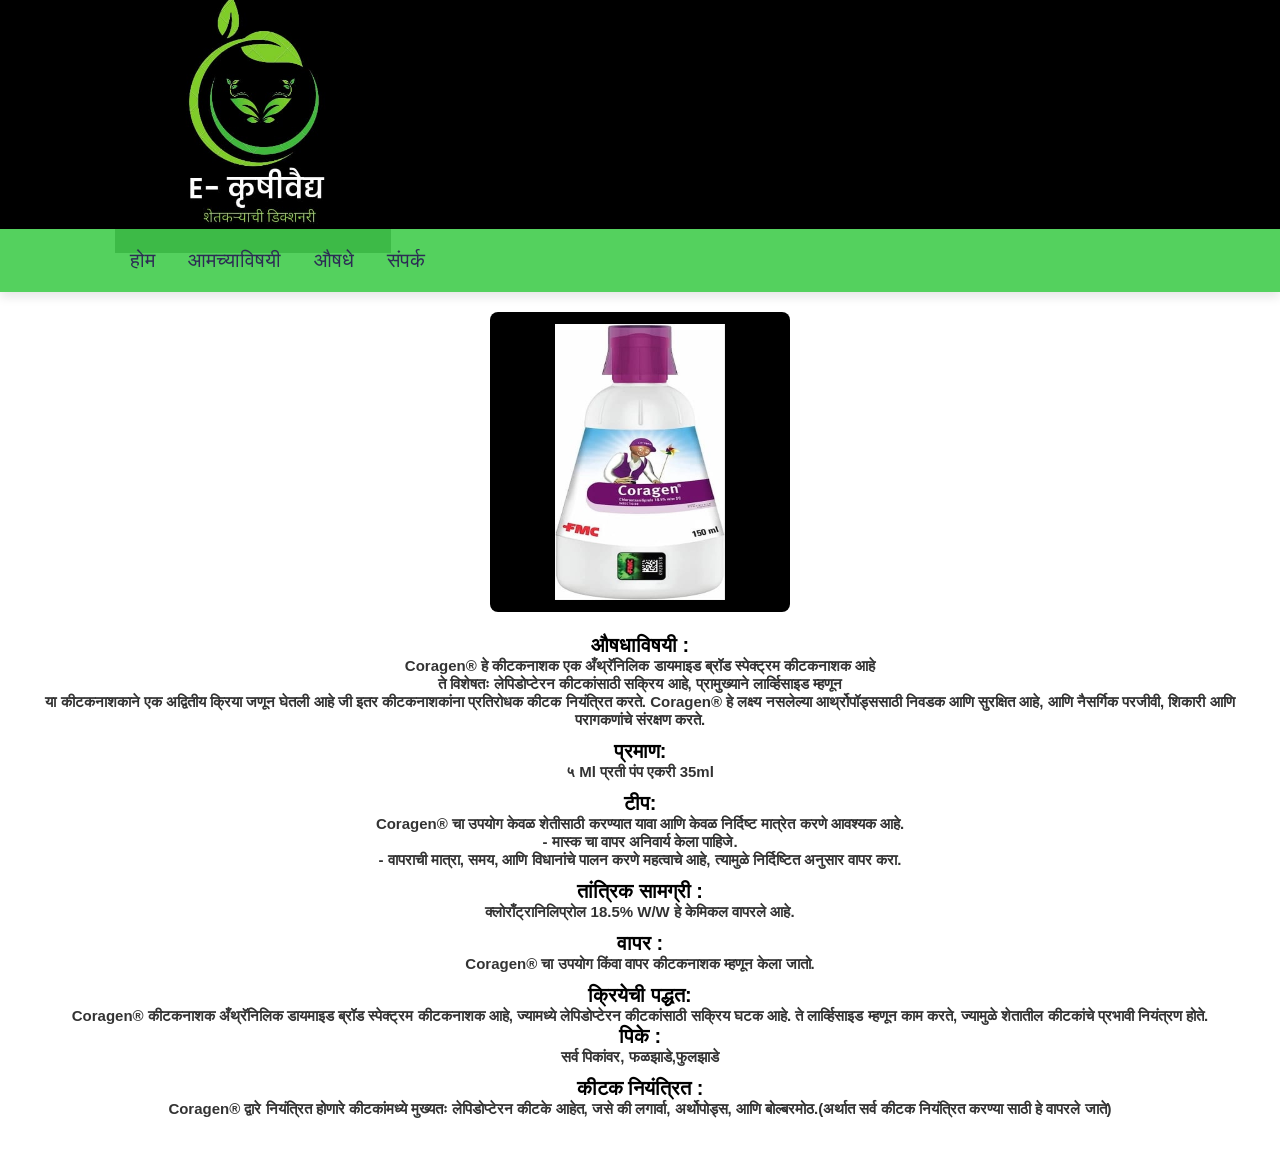
<file: Coragen.html>
<!DOCTYPE html>
<html lang="en">
	    <link rel="stylesheet" href="style.css">


<head>
    <meta charset="UTF-8">
    <meta name="viewport" content="width=device-width, initial-scale=1.0">
    <title>Your Product Page</title>
    <style>
        body {
            font-family: Arial, sans-serif;
            margin: 0;
            padding: 0;
            box-sizing: border-box;
            background-clip: url(images/bgclip.mp4);
        }

       

        .product-image {
            position: relative;
            text-align: center;
            margin-top: 20px;
        }

        .product-image img {
            width: 300px;
            height: 300px;
            border-radius: 8px;
            transition: transform 0.3s;
        }

        .product-image:hover img {
            transform: scale(1.1);
        }

        .product-description {
			border: thick;
			border-radius: 10px;
            text-align: center;
            padding: 20px;
        }
    </style>
</head>

<body>

    <header>

    <div class="header-1">
<img src="images/logo 2.jpg" alt="logo"> 
<!-- <video  autoplay="" controls="" loop="" width="100%" > <source src="images/bg clip.mp4" type="video/play"></video>     -->
    </div>

    <div class="header-2">

        <!-- <div id="menu-bar" class="fas fa-bars"></div> -->

        <nav class="navbar">
            <a href="index.html">होम</a>
            <a href="आमच्याविषयी.html">आमच्याविषयी</a>
            <a href="product.html">औषधे</a>
           
            <a href="contact.html">संपर्क</a>
        </nav>


            

    </div>

</header>

    <div class="product-image">
        <img src="images/coragen.jpg" alt="Product Image" >
    </div>

    <div class="product-description" style="border:#000000">
<h1>औषधाविषयी :</h1>
       <h2><b>Coragen® हे कीटकनाशक एक अँथ्रॅनिलिक डायमाइड ब्रॉड स्पेक्ट्रम कीटकनाशक आहे<br>ते विशेषतः लेपिडोप्टेरन कीटकांसाठी सक्रिय आहे, प्रामुख्याने लार्व्हिसाइड म्हणून<br> या कीटकनाशकाने एक अद्वितीय क्रिया जणून घेतली आहे जी इतर कीटकनाशकांना प्रतिरोधक कीटक नियंत्रित करते. Coragen® हे लक्ष्य नसलेल्या आर्थ्रोपॉड्ससाठी निवडक आणि सुरक्षित आहे, आणि नैसर्गिक परजीवी, शिकारी आणि परागकणांचे संरक्षण करते. </b></h2>
       <br>
<h1>प्रमाण:</h1>
		<h2>५ ml प्रती पंप
            एकरी 35ml</h2>
        <br>
<h1>टीप:</h1>
		<h2>Coragen® चा उपयोग केवळ शेतीसाठी  करण्यात यावा  आणि केवळ निर्दिष्ट मात्रेत करणे आवश्यक आहे. <br>
            - मास्क चा वापर अनिवार्य  केला पाहिजे. <br>
            - वापराची मात्रा, समय, आणि विधानांचे पालन करणे महत्वाचे आहे, त्यामुळे निर्दिष्टित अनुसार वापर करा.</h2>
        <br>
<h1>तांत्रिक सामग्री :</h1>
		<h2> क्लोराँट्रानिलिप्रोल 18.5% w/w हे केमिकल वापरले आहे.</h2>
        <br>
<h1>वापर :</h1>
		<h2>Coragen® चा उपयोग किंवा वापर कीटकनाशक म्हणून केला जातो. </h2>
        <br>

<h1>क्रियेची पद्धत:</h1>
		<h2>Coragen® कीटकनाशक अँथ्रॅनिलिक डायमाइड ब्रॉड स्पेक्ट्रम कीटकनाशक आहे, ज्यामध्ये लेपिडोप्टेरन कीटकांसाठी सक्रिय घटक आहे. ते लार्व्हिसाइड म्हणून काम करते, ज्यामुळे शेतातील कीटकांचे प्रभावी नियंत्रण होते.</h2>

        <h1>पिके :</h1>
		<h2>सर्व पिकांवर, फळझाडे,फुलझाडे </h2>
        <br>
        <h1>कीटक नियंत्रित :</h1>
		<h2>Coragen® द्वारे नियंत्रित होणारे कीटकांमध्ये मुख्यतः लेपिडोप्टेरन कीटके  आहेत, जसे की लगार्वा, अर्थोपोड्स, आणि बोल्बरमोठ.(अर्थात सर्व कीटक नियंत्रित करण्या साठी हे वापरले जाते) </h2>
        <br>        

	</div>

</body>

</html>
</file>
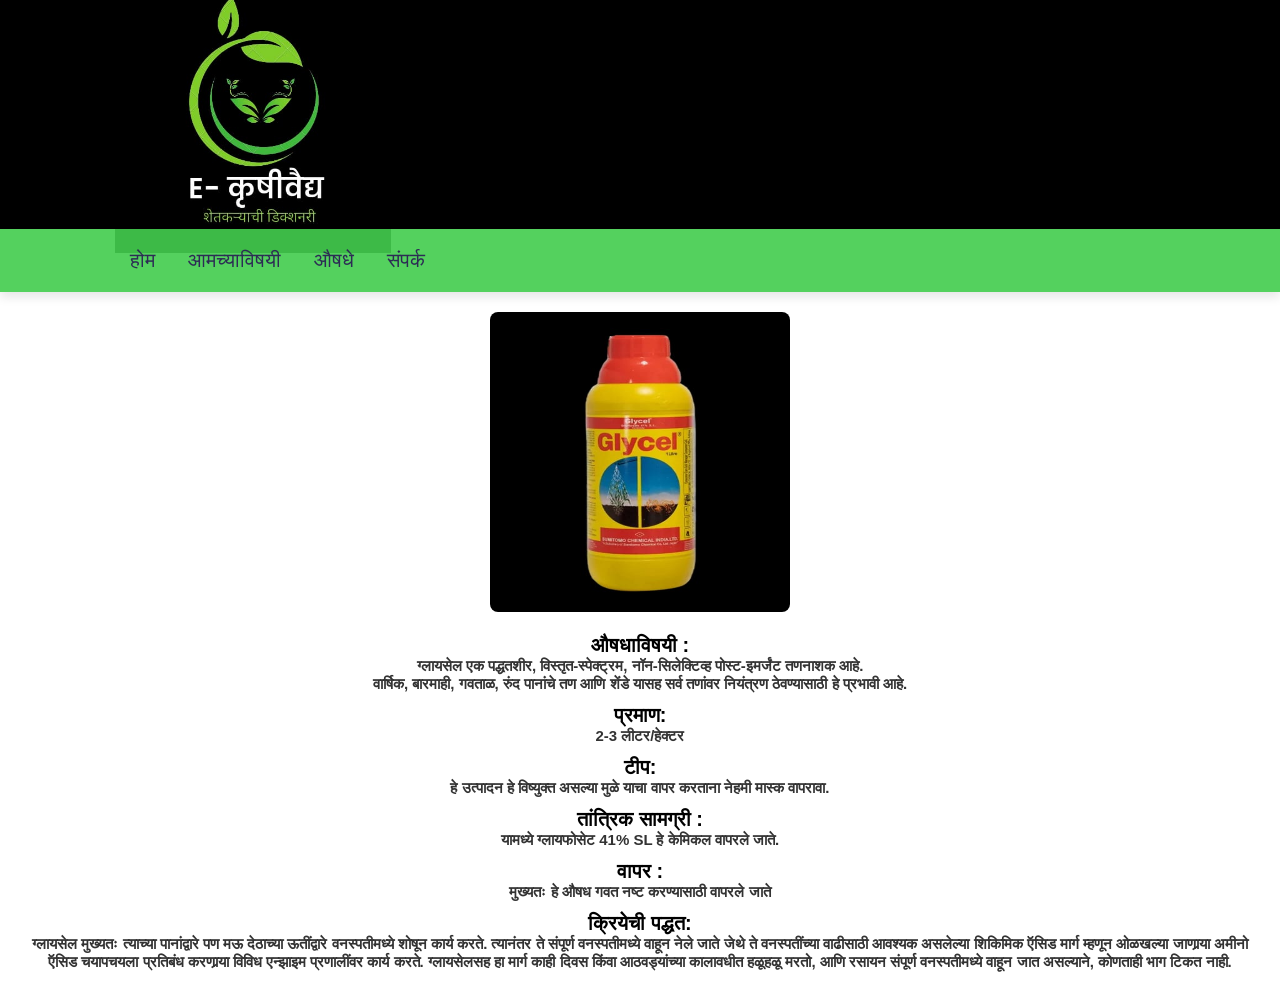
<file: glycell.html>
<!DOCTYPE html>
<html lang="en">
	    <link rel="stylesheet" href="style.css">


<head>
    <meta charset="UTF-8">
    <meta name="viewport" content="width=device-width, initial-scale=1.0">
    <title>Your Product Page</title>
    <style>
        body {
            font-family: Arial, sans-serif;
            margin: 0;
            padding: 0;
            box-sizing: border-box;
            background-clip: url(images/bgclip.mp4);
        }

       

        .product-image {
            position: relative;
            text-align: center;
            margin-top: 20px;
        }

        .product-image img {
            width: 300px;
            height: 300px;
            border-radius: 8px;
            transition: transform 0.3s;
        }

        .product-image:hover img {
            transform: scale(1.1);
        }

        .product-description {
			border: thick;
			border-radius: 10px;
            text-align: center;
            padding: 20px;
        }
    </style>
</head>

<body>

    <header>

    <div class="header-1">
<img src="images/logo 2.jpg" alt="logo"> 
<!-- <video  autoplay="" controls="" loop="" width="100%" > <source src="images/bg clip.mp4" type="video/play"></video>     -->
    </div>

    <div class="header-2">

        <!-- <div id="menu-bar" class="fas fa-bars"></div> -->

        <nav class="navbar">
            <a href="index.html">होम</a>
            <a href="आमच्याविषयी.html">आमच्याविषयी</a>
            <a href="product.html">औषधे</a>
           
            <a href="contact.html">संपर्क</a>
        </nav>


            

    </div>

</header>

    <div class="product-image">
        <img src="images/glycil.jpg" alt="Product Image" >
    </div>

    <div class="product-description" style="border:#000000">
<h1>औषधाविषयी :</h1>
       <h2><b>ग्लायसेल एक पद्धतशीर, विस्तृत-स्पेक्ट्रम, नॉन-सिलेक्टिव्ह पोस्ट-इमर्जंट तणनाशक आहे.<br> वार्षिक, बारमाही, गवताळ, रुंद पानांचे तण आणि शेंडे यासह सर्व तणांवर नियंत्रण ठेवण्यासाठी हे प्रभावी आहे.</b></h2>
       <br>
<h1>प्रमाण:</h1>
		<h2>2-3 लीटर/हेक्टर</h2>
        <br>
<h1>टीप:</h1>
		<h2>हे उत्पादन हे विष्युक्त असल्या मुळे याचा वापर करताना नेहमी मास्क वापरावा.</h2>
        <br>
<h1>तांत्रिक सामग्री :</h1>
		<h2>यामध्ये ग्लायफोसेट 41% SL हे केमिकल वापरले जाते.</h2>
        <br>
<h1>वापर :</h1>
		<h2>मुख्यतः हे औषध गवत नष्ट करण्यासाठी वापरले जाते </h2>
        <br>
<h1>क्रियेची पद्धत:</h1>
		<h2>ग्लायसेल मुख्यतः त्याच्या पानांद्वारे पण मऊ देठाच्या ऊतींद्वारे वनस्पतीमध्ये शोषून कार्य करते. त्यानंतर ते संपूर्ण वनस्पतीमध्ये वाहून नेले जाते जेथे ते वनस्पतींच्या वाढीसाठी आवश्यक असलेल्या शिकिमिक ऍसिड मार्ग म्हणून ओळखल्या जाणार्‍या अमीनो ऍसिड चयापचयला प्रतिबंध करणार्‍या विविध एन्झाइम प्रणालींवर कार्य करते.
ग्लायसेलसह हा मार्ग काही दिवस किंवा आठवड्यांच्या कालावधीत हळूहळू मरतो, आणि रसायन संपूर्ण वनस्पतीमध्ये वाहून जात असल्याने, कोणताही भाग टिकत नाही.</h2>


	</div>

</body>

</html>
</file>
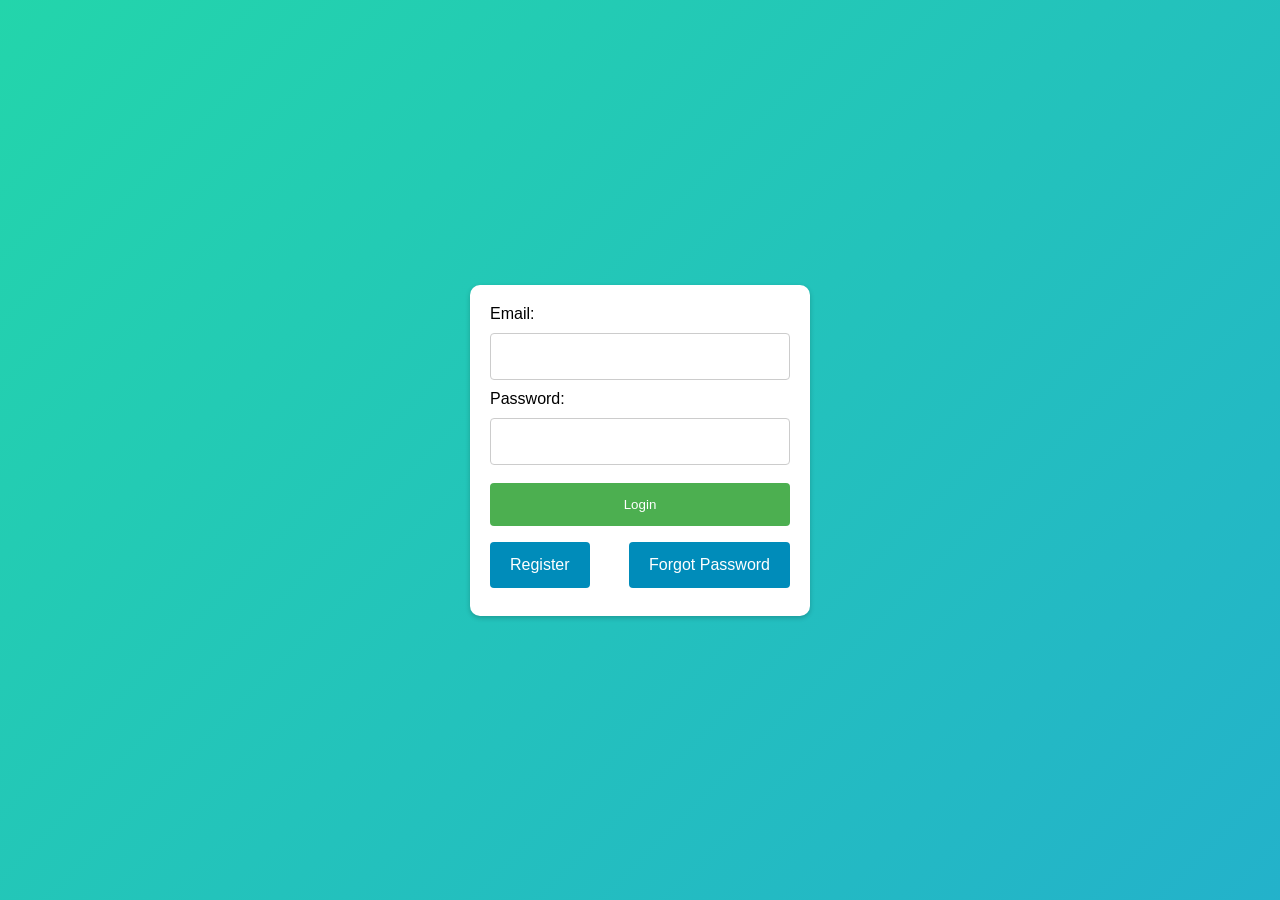
<file: login.html>
<!DOCTYPE html>
<html>
<head>
    <title>Login Form</title>
    <style>
        body {
            font-family: Arial, sans-serif;
            margin: 0;
            padding: 0;
            height: 100vh;
            background: linear-gradient(-45deg, #ee7752, #e73c7e, #23a6d5, #23d5ab);
            background-size: 400% 400%;
            animation: gradientBG 5s ease infinite;
            display: flex;
            justify-content: center;
            align-items: center;
        }

        @keyframes gradientBG {
            0% {
                background-position: 0% 50%;
            }
            50% {
                background-position: 100% 50%;
            }
            100% {
                background-position: 0% 50%;
            }
        }

        .card {
            background-color: #fff;
            padding: 20px;
            border-radius: 10px;
            box-shadow: 0 2px 5px rgba(0, 0, 0, 0.2);
            width: 300px;
        }

        form {
            display: flex;
            flex-direction: column;
        }

        input[type=email], input[type=password] {
            margin: 10px 0;
            padding: 15px;
            border: 1px solid #ccc;
            border-radius: 4px;
        }

        input[type=submit], .btn {
            background-color: #4CAF50;
            color: white;
            padding: 14px 20px;
            margin: 8px 0;
            border: none;
            border-radius: 4px;
            cursor: pointer;
        }

        input[type=submit]:hover, .btn:hover {
            background-color: #45a049;
        }

        .btn {
            background-color: #008CBA; /* Blue */
            text-align: center;
            text-decoration: none;
            display: inline-block;
            font-size: 16px;
        }

        .btn:not(:last-child) {
            margin-right: 10px;
        }

        .form-footer {
            display: flex;
            justify-content: space-between;
        }
    </style>
</head>
<body>
    <div class="card">
        <form action="login.php" method="post">
            <label for="email">Email:</label>
            <input type="email" name="email" required>
            <label for="password">Password:</label>
            <input type="password" name="password" required>
            <input type="submit" name="login" value="Login">
            <div class="form-footer">
                <a href="register.html" class="btn">Register</a>
                <a href="#" class="btn">Forgot Password</a>
            </div>
        </form>
    </div>
</body>
</html>
</file>
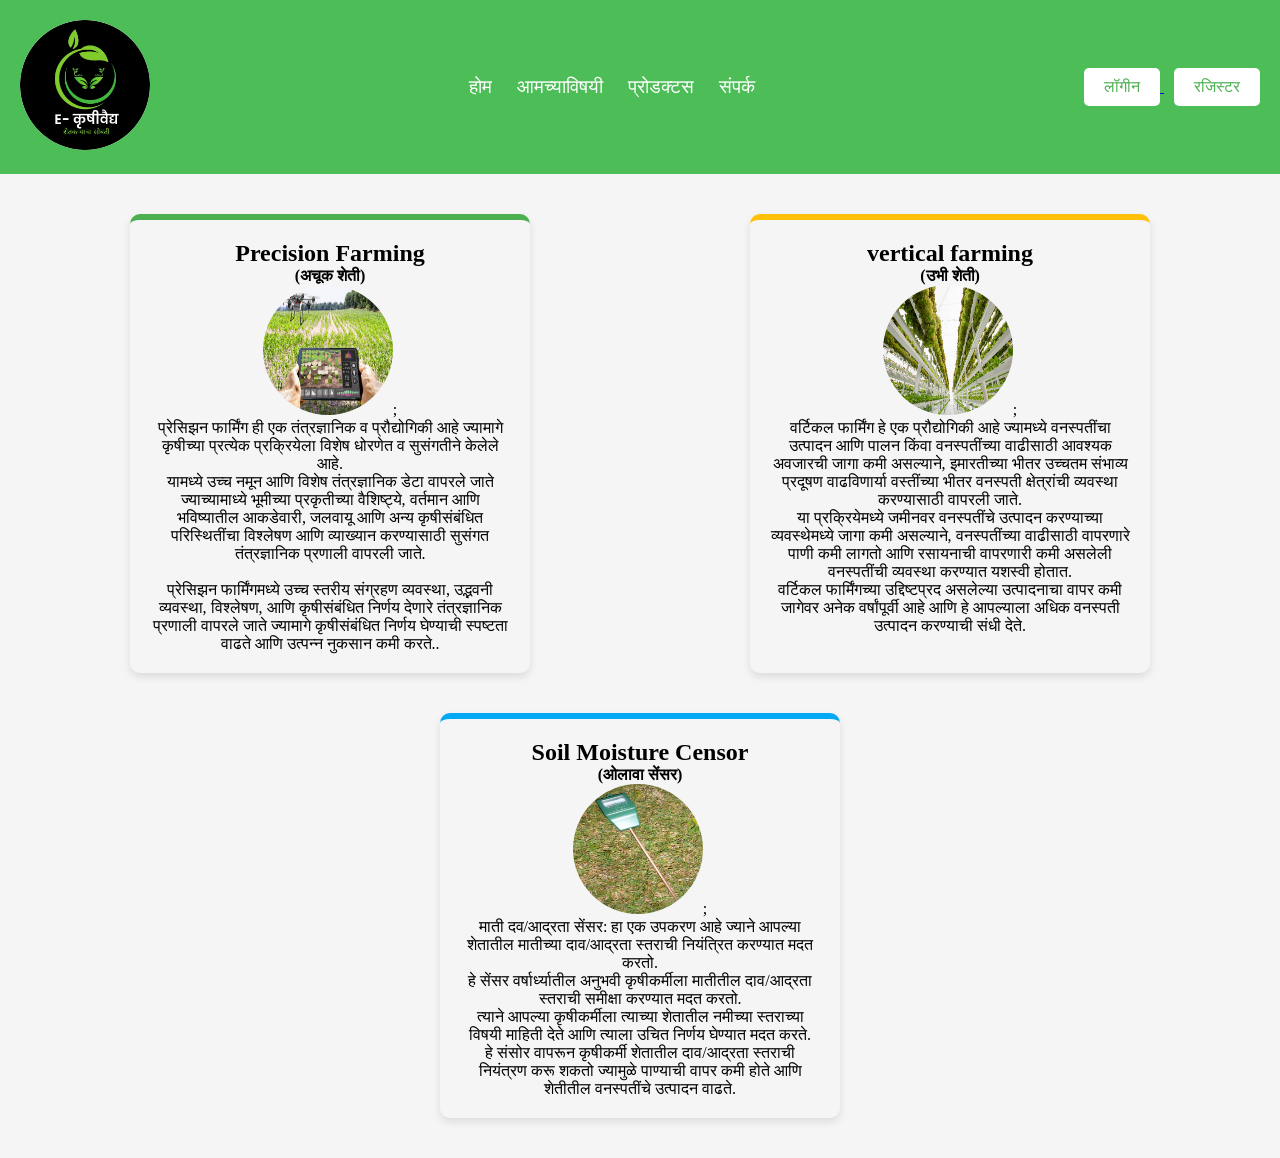
<file: newtech.html>
<!DOCTYPE html>
<html lang="mr">
<head>
    <meta charset="UTF-8">
    <meta name="viewport" content="width=device-width, initial-scale=1">
    <title>आपल्या वेबसाइटचे मुख्यपृष्ठ</title>
    <link rel="stylesheet" href="newtech.css">
</head>
<body>
    <header>
        <div class="logo">
            <img src="images/watermark.jpeg" alt="आपली लोगो">
        </div>
        <nav class="nav">
            <ul>
                <li><a href="index.html">होम</a></li>
                <li><a href="आमच्याविषयी.html">आमच्याविषयी</a></li>
                <li><a href="product.html">प्रोडक्टस</a></li>
                <li><a href="contact.html">संपर्क</a></li>
            </ul>
        </nav>
        <div class="user-actions">
            <a href="login.html">            <button>लॉगीन</button>
            </a>
            <a href="registration.html">            <button>रजिस्टर</button>
            </a>
        </div>
    </header>

    <section class="card-layout">
        <div class="card agriculture">
            <h2>Precision Farming</h2>
            <p><b>(अचूक शेती)</b></p>
            <img src="images/tab.jpg">;
            <p>प्रेसिझन फार्मिंग ही एक तंत्रज्ञानिक व प्रौद्योगिकी आहे ज्यामागे कृषीच्या प्रत्येक प्रक्रियेला विशेष धोरणेत व सुसंगतीने केलेले आहे. <br> 
                यामध्ये उच्च नमून आणि विशेष तंत्रज्ञानिक डेटा वापरले जाते ज्याच्यामाध्ये भूमीच्या प्रकृतीच्या वैशिष्ट्ये, वर्तमान आणि भविष्यातील आकडेवारी, जलवायू आणि अन्य कृषीसंबंधित परिस्थितींचा विश्लेषण आणि व्याख्यान करण्यासाठी सुसंगत तंत्रज्ञानिक प्रणाली वापरली जाते.
                <br><br>
                 प्रेसिझन फार्मिंगमध्ये उच्च स्तरीय संग्रहण व्यवस्था, उद्भवनी व्यवस्था, विश्लेषण, आणि कृषीसंबंधित निर्णय देणारे तंत्रज्ञानिक प्रणाली वापरले जाते ज्यामागे कृषीसंबंधित निर्णय घेण्याची स्पष्टता वाढते आणि उत्पन्न नुकसान कमी करते..</p>

        </div>
        <div class="card conservation">
            <h2>vertical farming</h2>
            <p><b>(उभी शेती)</b></p>
            <img src="images/verical farming.jpg">;

            <p>वर्टिकल फार्मिंग हे एक प्रौद्योगिकी आहे ज्यामध्ये वनस्पतींचा उत्पादन आणि पालन किंवा वनस्पतींच्या वाढीसाठी आवश्यक अवजारची जागा कमी असल्याने, इमारतीच्या भीतर उच्चतम संभाव्य प्रदूषण वाढविणार्या वस्तींच्या भीतर वनस्पती क्षेत्रांची व्यवस्था करण्यासाठी वापरली जाते.
                 <br>
                 या प्रक्रियेमध्ये जमीनवर वनस्पतींचे उत्पादन करण्याच्या व्यवस्थेमध्ये जागा कमी असल्याने, वनस्पतींच्या वाढीसाठी वापरणारे पाणी कमी लागतो आणि रसायनाची वापरणारी कमी असलेली वनस्पतींची व्यवस्था करण्यात यशस्वी होतात.
                 <br>
                 वर्टिकल फार्मिंगच्या उद्दिष्टप्रद असलेल्या उत्पादनाचा वापर कमी जागेवर अनेक वर्षांपूर्वी आहे आणि हे आपल्याला अधिक वनस्पती उत्पादन करण्याची संधी देते.</p>
        </div>
        <div class="card climate">
            <h2>Soil Moisture Censor</h2>
            <p><b>(ओलावा सेंसर)</b> </p>
            <img src="images/Soil_moisture_sensor.jpg">;

            <p>
                माती दव/आद्रता सेंसर: हा एक उपकरण आहे ज्याने आपल्या शेतातील मातीच्या दाव/आद्रता स्तराची नियंत्रित करण्यात मदत करतो. <br>
                 हे सेंसर वर्षार्ध्यातील अनुभवी कृषीकर्मीला मातीतील दाव/आद्रता स्तराची समीक्षा करण्यात मदत करतो. <br>
                 त्याने आपल्या कृषीकर्मीला त्याच्या शेतातील नमीच्या स्तराच्या विषयी माहिती देते आणि त्याला उचित निर्णय घेण्यात मदत करते. <br>
                  हे संसोर वापरून कृषीकर्मी शेतातील दाव/आद्रता स्तराची नियंत्रण करू शकतो ज्यामुळे पाण्याची वापर कमी होते आणि शेतीतील वनस्पतींचे उत्पादन वाढते.

            </p>
        </div>
    </section>
</body>
</html>
</file>
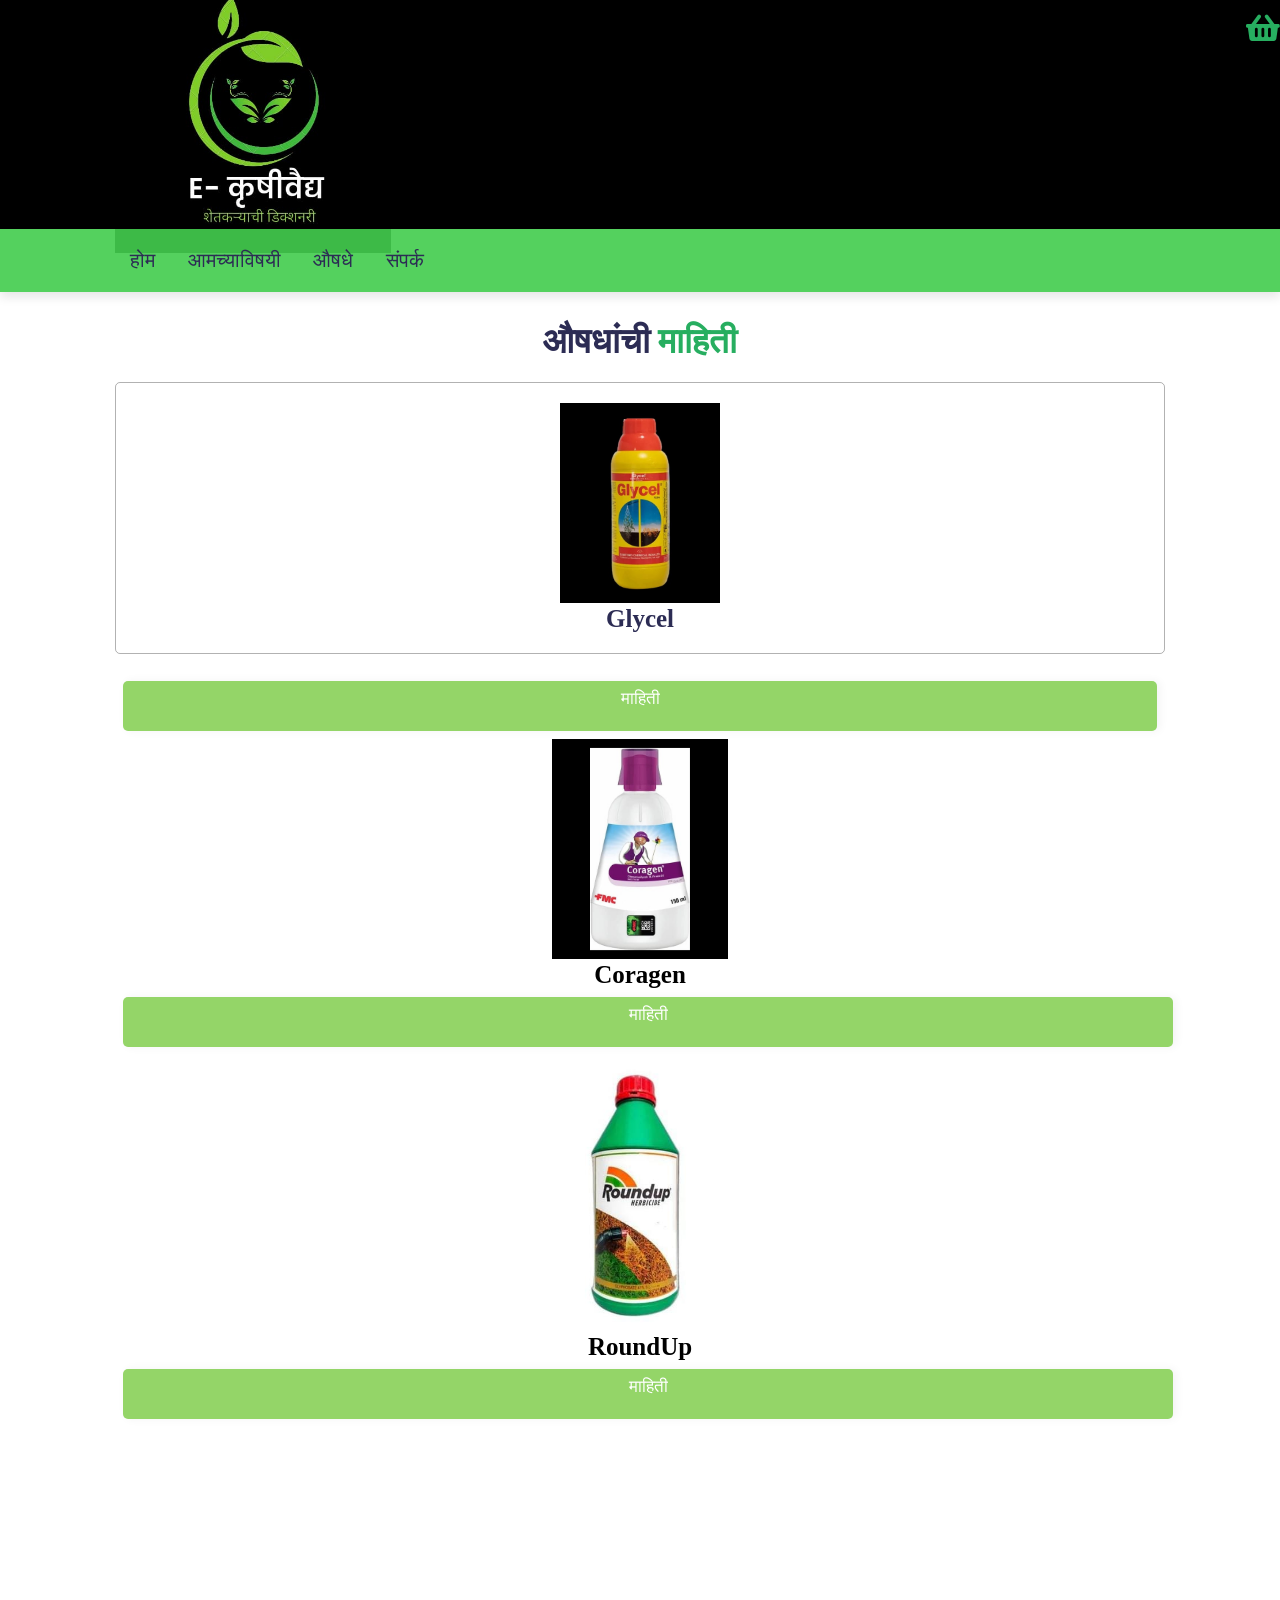
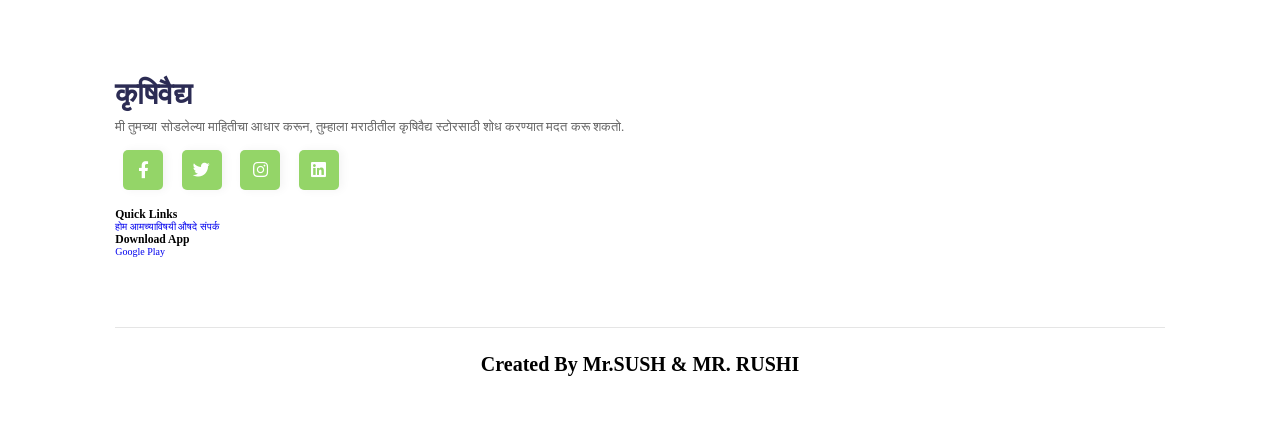
<file: product.html>
<!DOCTYPE html>
<html lang="en">
<head>
    <meta charset="UTF-8">
    <meta name="viewport" content="width=device-width, initial-scale=1.0">
    <title>कृषीवैद्य</title>
    
    <link href='https://unpkg.com/boxicons@2.1.4/css/boxicons.min.css' rel='stylesheet'>
    <!-- font awesome cdn link  -->
    <link rel="stylesheet" href="https://cdnjs.cloudflare.com/ajax/libs/font-awesome/5.15.3/css/all.min.css">

    <!-- custom css file link  -->
    <link rel="stylesheet" href="style.css">
    

</head>
<body >

<!-- header section starts  -->

<header>

    <div class="header-1">
<img src="images/logo 2.jpg" alt="logo"> 
<!-- <video  autoplay="" controls="" loop="" width="100%" > <source src="images/bg clip.mp4" type="video/play"></video>     -->
    </div>

    <div class="header-2">

        <!-- <div id="menu-bar" class="fas fa-bars"></div> -->

        <nav class="navbar">
            <a href="index.html">होम</a>
            <a href="आमच्याविषयी.html">आमच्याविषयी</a>
            <a href="product.html">औषधे</a>
           
            <a href="contact.html">संपर्क</a>
        </nav>


            

    </div>

</header>

<!-- header section ends -->

<!-- home section starts  -->

<!-- <section class="home" id="home">
    <div class="container">
        <div class="from-box">
            <form action="" name="Formfill" onsubmit="return validation()">
                <h2>Register</h2>
                <p id="result">Head</p>
                <div class="input-box">
                    <i class='bx bxs-user-circle bx-tada'></i>
                    <input type="text" name="Username" placeholder="Username">
                </div>
                <div class="input-box">
                    
                    <input type="text" name="Email" placeholder="Email">
                    <i class='bx bx-envelope bx-flip-vertical bx-tada' ></i>
                </div>
                <div class="input-box">
                    <i class='bx bxs-lock-alt bx-tada' ></i>
                    <input type="text" name="Password" placeholder="Password">
                </div>
                <div class="input-box">
                    <i class='bx bxs-lock-alt bx-tada' ></i>
                    <input type="text" name="cPassword" placeholder="Confirm Password">
                </div>
                <div class="button" >
                    <input type="Submit" class="btn" value="Register">
                </div>
                <div class="group">
                    <span><a href="#">Forget Password</a></span>
                    <span><a href="#">Login</a></span>
                </div>
            </form>
        </div>
    </div>
   

</section> -->

<!-- home section ends -->

<!-- banner section starts  -->

<!-- <section class="banner-container">

    <div class="banner">
        <img src="images/banner-2.jpg" alt="">
        <div class="content">
          <h3>special offer</h3>
            <p></p>
            <a href="#" class="btn">check out</a>
        </div>
    </div>

    <div class="banner">
        <img src="images/newsletter-bg.jpg" alt="" height="225">
        <div class="content">
          <h3>limited offer</h3>
           
            <a href="#" class="btn">check out</a>
        </div>
    </div>

</section> -->

<!-- banner section ends -->

<!-- category section starts  -->

<!-- <section class="आमच्याविषयी" id="आमच्याविषयी">

    <h1 class="heading"> <span>आमच्याविषयी</span></h1>

    <div class="box-container"> -->
<!-- 
        <div class="box">
            <h3>vegitables</h3>
           
            <img src="images/category-1.png" alt="">
            <a href="#" class="btn">shop now</a>
        </div>
        <div class="box">
            <h3>juice</h3>
           
            <img src="images/category-2.png" alt="">
            <a href="#" class="btn">shop now</a>
        </div>
        <div class="box">
            <h3>meat</h3>
            
            <img src="images/category-3.png" alt="">
            <a href="#" class="btn">shop now</a>
        </div>
        <div class="box">
            <h3>fruits</h3>
          
            <img src="images/category-4.png" alt="">
            <a href="#" class="btn">shop now</a>
        </div> -->
       
        <!-- <p style="height: 50px;">प्रकल्पाचे नाव : "कृषीवैद्य"</p>
        <p >योजनेचे उद्दिष्ट :</p>
        <p><h1>"कृषीवैद्य" हा प्लॅटफॉर्म शेतकऱ्यांना शेतीसाठी उपयुक्त औषधांची माहिती प्रदान करण्याच्या उद्देशाने बनवला आहे .
            एक स्कॅन केलेला QR कोड आपल्या वेबसाईट वर नेविगेट करून शेतकरी मित्रांना उपयुक्त औषधांची विविध माहिती प्राप्त करून देईल.</h1></p>
            <p>वेबसाईट ची परियोजना :</p>
            <p><h1> १.QR कोड स्कॅनिंग शेतकऱ्यांना उपयुक्त औषधांची माहिती सुरक्षितपणे मिळवण्यासाठी QR असलेले प्रॉडक्टस बनवले जातील.</h1></p>
            <p><h1>२.औषधांची विविध माहिती प्रत्येक औषधांची विशिष्टता,वापर आणि उपयोगाची माहिती विस्तारपूर्वक उपलब्ध केली जाईल.</h1></p>
            <p><h1>३.E-कृषीवैद्य नावाची वेबसाईट विकसित केली जाईल ज्यामुळे शेतकरी मित्रांना आसानीने औषधांची माहिती मिळेल.</h1></p>
            <p><h1>४. याच प्लॅटफॉर्म वर एक ऑनलाईन खरेदी विक्री प्लॅटफॉर्म तयार केले जाईल ज्यामुळे शेतकरी मित्रांना ऑनलाईन खरेदी साठी अनुकूल वातावरण तयार होईल </h1></p>
            <p><h1>"E- कृषीवैद्य" ही योजना शेतकऱ्यांना एक नवीन आणि सुरक्षित प्लॅटफॉर्म प्रदान करणार आहे ,ज्यामुळे त्यांना शेतीसाठी उपयुक्त ,सहज, सटीक आणि संपूर्ण माहिती मिळेल.</h1></p>
          

    </div>

</section> -->

<!-- category section ends -->

<!-- product section starts  -->

<section class="product" id="product">

    <h1 class="heading"> औषधांची <span>माहिती</span></h1>

    <div class="box-container">

        <div class="box">
          
           
            <img src="images/glycil.jpg" alt="" href="">
            <h3>Glycel</h3>
            
            <!-- <div class="price"> ₹50 <span> ₹60 </span> </div>
            <div class="quantity">
                <span>quantity : </span>
                <input type="number" min="1" max="1000" value="1">
                <span> /doz. </span> -->
            </div>
            <a href="glycell.html" class="btn">माहिती</a>
        </div>

        <div class="box">
           
           
          <center> <img src="images/coragen.jpg" alt="" style="height: 220px;"></center> 
            <center><h3 style="font-size: 2.5rem;">Coragen</h3></center>
            
            <!-- <div class="price">₹40 <span> ₹50 </span> </div>
            <div class="quantity">
                <span>quantity : </span>
                <input type="number" min="1" max="1000" value="1">
                <span> /kg </span> -->
            </div>
            <a href="Coragen.html" class="btn">माहिती</a>
        </div>

        <div class="box">
            
            
          <center> <img src="images/round up.jpg" alt=""></center> 
           <center> <h3 style="font-size: 2.5rem;" >RoundUp</h3></center>
            
            <!-- <div class="price"> ₹110 <span> ₹130 </span> </div>
            <div class="quantity">
                <span>quantity : </span>
                <input type="number" min="1" max="1000" value="1">
                <span> /kg </span> -->
            </div>
            <a href="Roundup.html" class="btn">माहिती  </a>
        </div>
<!-- 
        <div class="box">
           
            
            <img src="images/product-4.png" alt="">
            <h3>natural milk</h3>
            
            <div class="price">₹50 <span> ₹60</span> </div>
            <div class="quantity">
                <span>quantity : </span>
                <input type="number" min="1" max="1000" value="1">
                <span> /Ltr. </span>
            </div>
            <a href="#" class="btn">add to cart</a>
        </div> -->

        <!-- <div class="box">
           
           
            <img src="images/product-5.png" alt="">
            <h3>organic grapes</h3>
            
            <div class="price"> ₹60 <span> ₹80 </span> </div>
            <div class="quantity">
                <span>quantity : </span>
                <input type="number" min="1" max="1000" value="1">
                <span> /kg </span>
            </div>
            <a href="#" class="btn">add to cart</a>
        </div> -->

        <!-- <div class="box">
           
            <img src="images/product-6.png" alt="">
            <h3>natural almonts</h3>
            
            <div class="price">₹850 <span> ₹909</span> </div>
            <div class="quantity">
                <span>quantity : </span>
                <input type="number" min="1" max="1000" value="1">
                <span> /kg </span>
            </div>
            <a href="#" class="btn">add to cart</a>
        </div>

        <div class="box">
           
            
            <img src="images/product-7.png" alt="">
            <h3>organic apple</h3>
            
            <div class="price"> ₹100 <span>₹120 </span> </div>
            <div class="quantity">
                <span>quantity : </span>
                <input type="number" min="1" max="1000" value="1">
                <span> /kg </span>
            </div>
            <a href="#" class="btn">add to cart</a>
        </div>

        <div class="box">
          
            
            <img src="images/product-8.png" alt="">
            <h3>natural butter</h3>
            
            <div class="price">₹300<span> ₹350 </span> </div>
            <div class="quantity">
                <span>quantity : </span>
                <input type="number" min="1" max="1000" value="1">
                <span> /kg </span>
            </div>
            <a href="#" class="btn">add to cart</a>
        </div>

        <div class="box">
      
           
            <img src="images/product-9.png" alt="">
            <h3>organic carrot</h3>
            
            <div class="price"> ₹67<span> ₹ 108</span> </div>
            <div class="quantity">
                <span>quantity : </span>
                <input type="number" min="1" max="1000" value="1">
                <span> /kg </span>
            </div>
            <a href="#" class="btn">add to cart</a>
        </div> -->

    </div> 

</section>

<!-- product section ends -->



<!-- contact section starts  -->

<!-- <section class="contact" id="contact">

    <h1 class="heading"> <span>contact</span> us </h1>

    <form action="">

        <div class="inputBox">
            <input type="text" placeholder="name">
            <input type="email" placeholder="email">
        </div>

        <div class="inputBox">
            <input type="integer" placeholder="Mobile.No" \>
            <input type="text" placeholder="subject">
        </div>

        <textarea placeholder="message" name="" id="" cols="30" rows="10"></textarea>

        <input type="submit" value="send message" class="btn">

    </form>

</section> -->

<!-- contact section ends -->

<!-- newsletter section starts  -->

<!-- <section class="newsletter">

    <h3>subscribe us for latest updates</h3>

    <form action="">
        <input class="box" type="email" placeholder="enter your email">
        <input type="submit" value="subscribe" class="btn" >
    </form>

</section> -->

<!-- newsletter section ends -->

<!-- footer section starts  -->

<section class="footer">

    <div class="box-container">

        <div class="box">
            <a href="#" class="logo"><i class="fas fa-shopping-basket"></i>कृषिवैद्य</a>
            <p>मी तुमच्या सोडलेल्या माहितीचा आधार करून, तुम्हाला मराठीतील कृषिवैद्य स्टोरसाठी शोध करण्यात मदत करू शकतो.</p>
            <div class="share">
                <a href="#" class="btn fab fa-facebook-f"></a>
                <a href="#" class="btn fab fa-twitter"></a>
                <a href="#" class="btn fab fa-instagram"></a>
                <a href="#" class="btn fab fa-linkedin"></a>
            </div>
        </div>
<!--         
        <div class="box">
            <h3>our location</h3>
            <div class="links">
                <a href="#">सातारा</a>
                <a href="#">जावळी</a>
                <a href="#">वाई</a>
                <a href="#">कोरेगाव</a>
                <a href="#">महाबळेश्वर</a>
            </div> -->
        </div>

        <div class="box">
            <h3>quick links</h3>
            <div class="links">
                <a href="index.html">होम</a>
                <a href="आमच्याविषयी.html">आमच्याविषयी</a>
                <a href="product.html">औषदे</a>
                <a href="contact.html">संपर्क</a>
            </div>
        </div>

        <div class="box">
            <h3>download app</h3>
            <div class="links">
                <a href="#">google play</a>
                <a href="#"></a>
                <a href="#"></a>
            </div>
        </div>

    </div>

    <h1 class="credit"> created by Mr.SUSH &amp; MR. RUSHI</h1>

</section>

<!-- footer section ends -->


<!-- custom js file link  -->
<script src="script.js"></script>
    
</body>
</html>
</file>
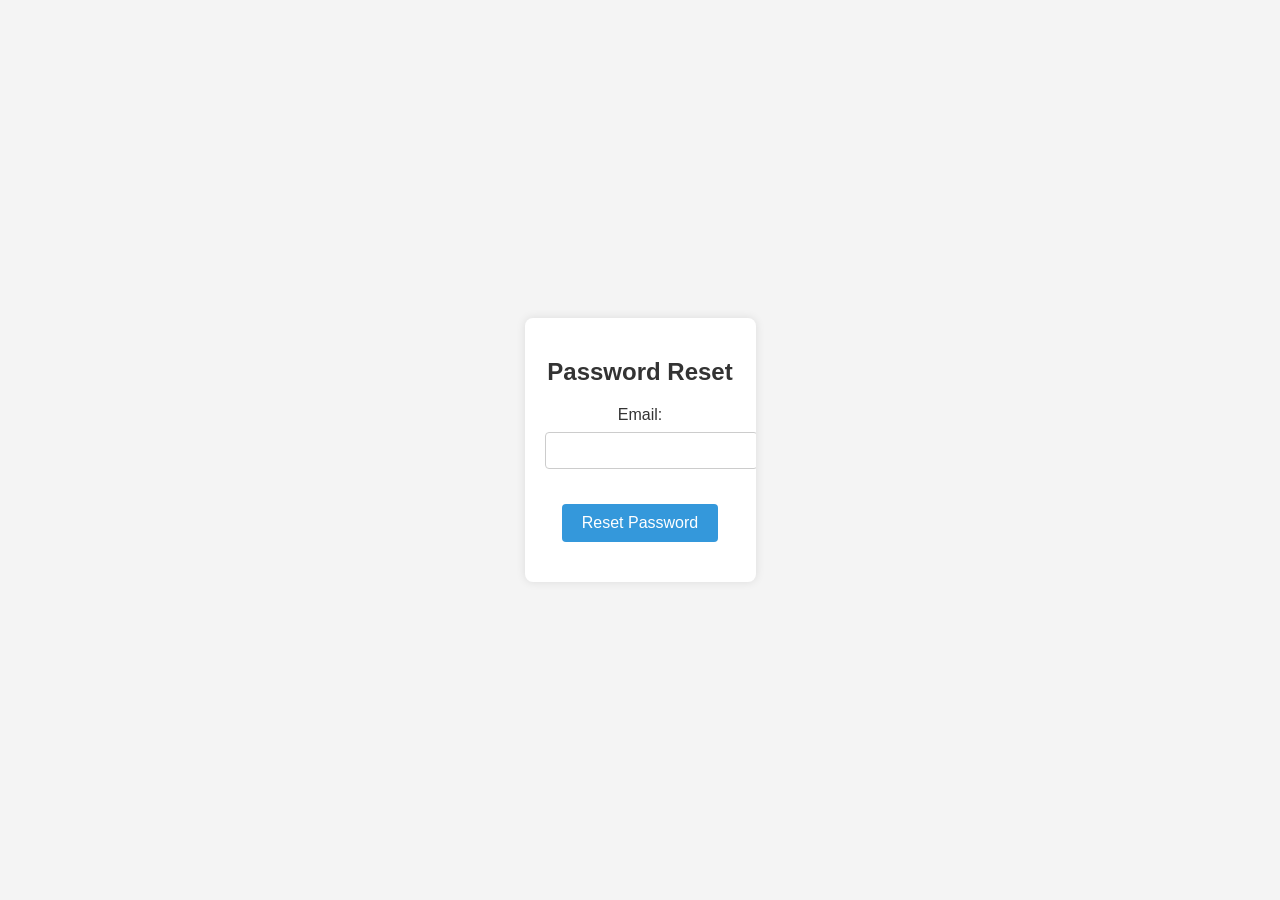
<file: resetpass.html>
<!DOCTYPE html>
<html lang="en">
<head>
  <meta charset="UTF-8">
  <meta name="viewport" content="width=device-width, initial-scale=1.0">
  <title>Password Reset</title>
  <style>
    body {
      margin: 0;
      padding: 0;
      display: flex;
      justify-content: center;
      align-items: center;
      height: 100vh;
      background-color: #f4f4f4;
      font-family: 'Arial', sans-serif;
    }

    .reset-container {
      background-color: #fff;
      box-shadow: 0px 0px 10px rgba(0, 0, 0, 0.1);
      padding: 20px;
      border-radius: 8px;
      text-align: center;
      position: relative;
      overflow: hidden;
    }

    h2 {
      color: #333;
      margin-bottom: 20px;
    }

    .input-group {
      margin-bottom: 20px;
    }

    label {
      display: block;
      margin-bottom: 8px;
      color: #333;
    }

    input {
      width: 100%;
      padding: 10px;
      margin-bottom: 15px;
      border: 1px solid #ccc;
      border-radius: 4px;
    }

    button {
      background-color: #3498db;
      color: #fff;
      padding: 10px 20px;
      border: none;
      border-radius: 4px;
      cursor: pointer;
      font-size: 16px;
      transition: background-color 0.3s ease;
    }

    button:hover {
      background-color: #2980b9;
    }

    .success-message {
      color: #2ecc71;
      font-weight: bold;
      margin-top: 20px;
      animation: fadeIn 1s ease-in-out;
    }

    @keyframes fadeIn {
      0% {
        opacity: 0;
      }
      100% {
        opacity: 1;
      }
    }
  </style>
</head>
<body>
  <div class="reset-container">
    <h2>Password Reset</h2>
    
    <div class="input-group">
      <label for="email">Email:</label>
      <input type="email" id="email" name="email" required>
    </div>

    <button onclick="resetPassword()">Reset Password</button>

    <p class="success-message" id="successMessage"></p>
  </div>

  <script>
    const express = require('express');
const bodyParser = require('body-parser');
const nodemailer = require('nodemailer');
const crypto = require('crypto');

const app = express();
const port = 3000;

app.use(bodyParser.urlencoded({ extended: true }));
app.use(bodyParser.json());

const users = [
  {
    id: 1,
    email: 'user@example.com',
    password: 'hashedpassword123', // This should be a hashed password
    resetToken: null,
    resetTokenExpiry: null,
  },
  // Additional user objects...
];

app.post('/forgot-password', (req, res) => {
  const { email } = req.body;
  const user = users.find((user) => user.email === email);

  if (!user) {
    return res.status(404).json({ message: 'User not found' });
  }

  // Generate a unique reset token
  const resetToken = crypto.randomBytes(20).toString('hex');
  const resetTokenExpiry = Date.now() + 3600000; // Token valid for 1 hour

  // Store the token and expiry in the user object
  user.resetToken = resetToken;
  user.resetTokenExpiry = resetTokenExpiry;

  // Send an email with the reset link
  const resetLink = `http://localhost:3000/reset-password?token=${resetToken}`;
  sendResetEmail(email, resetLink);

  return res.json({ message: 'Password reset link sent successfully' });
});

app.get('/reset-password', (req, res) => {
  const { token } = req.query;
  const user = users.find((user) => user.resetToken === token && user.resetTokenExpiry > Date.now());

  if (!user) {
    return res.status(401).json({ message: 'Invalid or expired token' });
  }

  // Display a password reset form to the user
  res.sendFile(__dirname + '/reset-password.html');
});

app.post('/reset-password', (req, res) => {
  const { token, newPassword } = req.body;
  const user = users.find((user) => user.resetToken === token && user.resetTokenExpiry > Date.now());

  if (!user) {
    return res.status(401).json({ message: 'Invalid or expired token' });
  }

  // Update the user's password (this should include hashing the password)
  user.password = newPassword;

  // Clear the reset token and expiry
  user.resetToken = null;
  user.resetTokenExpiry = null;

  return res.json({ message: 'Password successfully reset' });
});

function sendResetEmail(email, resetLink) {
  // Use nodemailer to send an email with the reset link
  // Example nodemailer setup:
  const transporter = nodemailer.createTransport({
    service: 'gmail',
    auth: {
      user: 'your-email@gmail.com',
      pass: 'your-email-password',
    },
  });

  const mailOptions = {
    from: 'your-email@gmail.com',
    to: email,
    subject: 'Password Reset',
    text: `Click the following link to reset your password: ${resetLink}`,
  };

  transporter.sendMail(mailOptions, (error, info) => {
    if (error) {
      console.error(error);
    } else {
      console.log('Email sent: ' + info.response);
    }
  });
}

app.listen(port, () => {
  console.log(`Server is running at http://localhost:${port}`);
});

    
  </script>
</body>
</html>
</file>
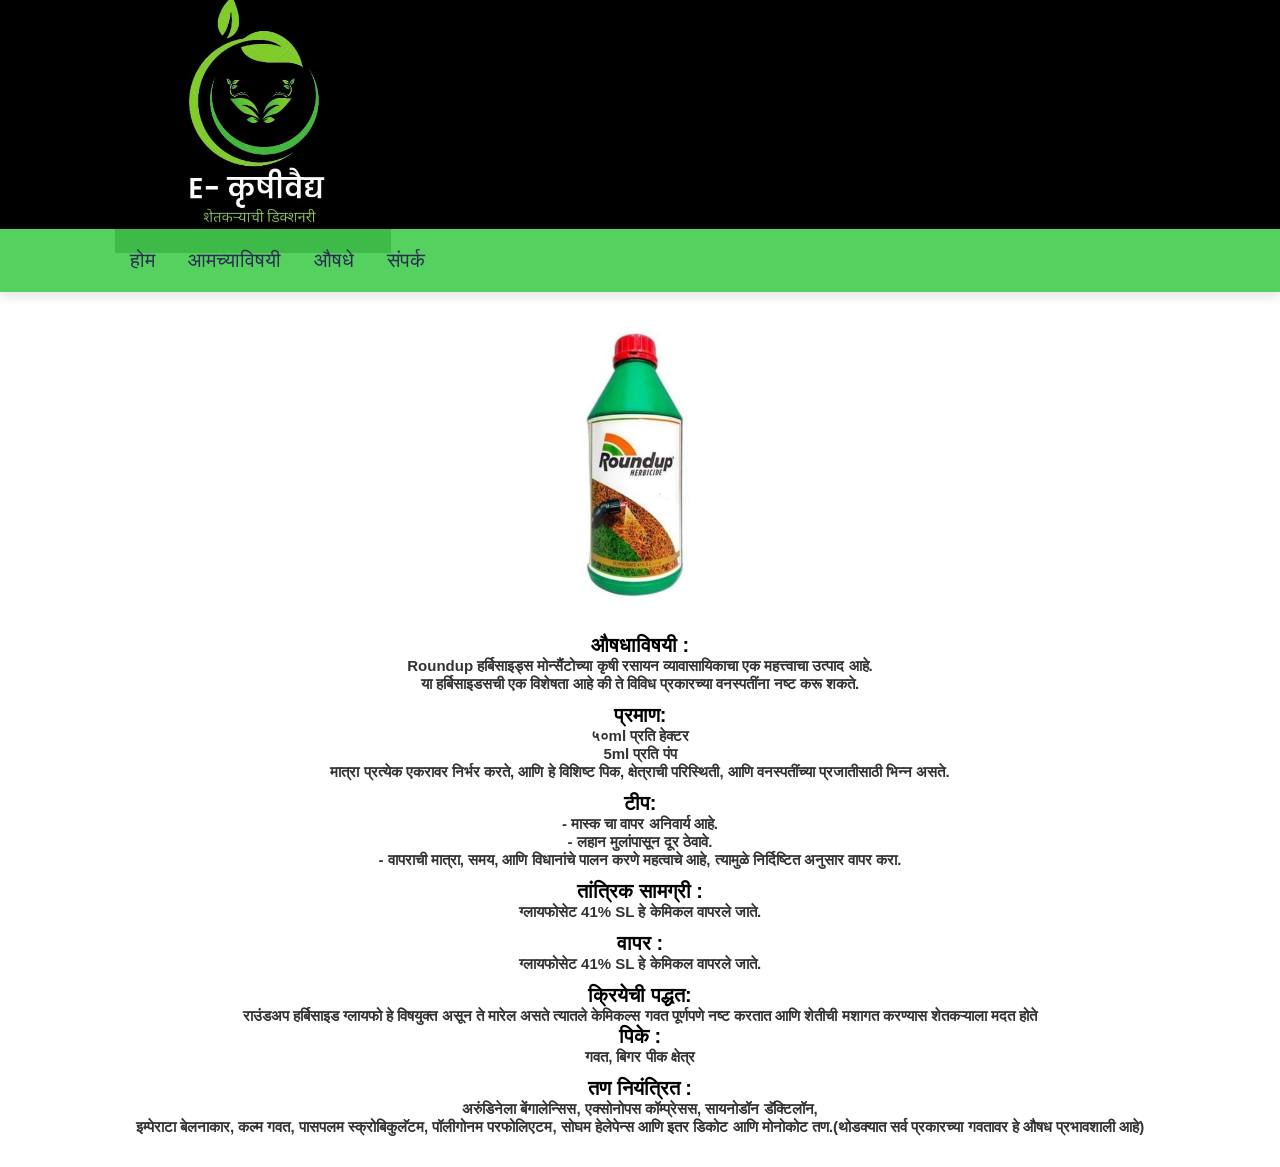
<file: Roundup.html>
<!DOCTYPE html>
<html lang="en">
	    <link rel="stylesheet" href="style.css">


<head>
    <meta charset="UTF-8">
    <meta name="viewport" content="width=device-width, initial-scale=1.0">
    <title>Your Product Page</title>
    <style>
        body {
            font-family: Arial, sans-serif;
            margin: 0;
            padding: 0;
            box-sizing: border-box;
            background-clip: url(images/bgclip.mp4);
        }

       

        .product-image {
            position: relative;
            text-align: center;
            margin-top: 20px;
        }

        .product-image img {
            width: 300px;
            height: 300px;
            border-radius: 8px;
            transition: transform 0.3s;
        }

        .product-image:hover img {
            transform: scale(1.1);
        }

        .product-description {
			border:thick;
			border-radius: 10px;
            text-align: center;
            padding: 20px;
        }
    </style>
</head>

<body>

    <header>

    <div class="header-1">
<img src="images/logo 2.jpg" alt="logo"> 
<!-- <video  autoplay="" controls="" loop="" width="100%" > <source src="images/bg clip.mp4" type="video/play"></video>     -->
    </div>

    <div class="header-2">

        <!-- <div id="menu-bar" class="fas fa-bars"></div> -->

        <nav class="navbar">
            <a href="index.html">होम</a>
            <a href="आमच्याविषयी.html">आमच्याविषयी</a>
            <a href="product.html">औषधे</a>
           
            <a href="contact.html">संपर्क</a>
        </nav>


            

    </div>

</header>

    <div class="product-image">
        <img src="images/round up.jpg" alt="Product Image" >
    </div>

    <div class="product-description" style="border:#000000">
<h1>औषधाविषयी :</h1>
       <h2><b>Roundup हर्बिसाइड्स मोन्सैंटोच्या कृषी रसायन व्यावासायिकाचा एक महत्त्वाचा उत्पाद आहे. <br> या हर्बिसाइडसची एक विशेषता आहे की ते विविध प्रकारच्या वनस्पतींना नष्ट करू शकते.  </b></h2>
       <br>
<h1>प्रमाण:</h1>
		<h2>५०ml प्रति हेक्टर<br>
            5ml प्रति पंप<br>
            मात्रा प्रत्येक एकरावर निर्भर करते, आणि हे विशिष्ट पिक, क्षेत्राची परिस्थिती, आणि वनस्पतींच्या प्रजातीसाठी भिन्न असते.</h2>
        <br>
<h1>टीप:</h1>
		<h2>- मास्क चा वापर अनिवार्य आहे. <br>
            - लहान मुलांपासून दूर ठेवावे. <br>
            - वापराची मात्रा, समय, आणि  विधानांचे पालन करणे महत्वाचे आहे, त्यामुळे निर्दिष्टित अनुसार वापर करा.</h2>
        <br>
<h1>तांत्रिक सामग्री :</h1>
		<h2> ग्लायफोसेट 41% SL हे केमिकल वापरले जाते.</h2>
        <br>
<h1>वापर :</h1>
		<h2>ग्लायफोसेट 41% SL हे केमिकल वापरले जाते.</h2>
        <br>

<h1>क्रियेची पद्धत:</h1>
		<h2>राउंडअप हर्बिसाइड ग्लायफो हे विषयुक्त असून ते मारेल असते त्यातले केमिकल्स गवत पूर्णपणे नष्ट करतात आणि शेतीची मशागत करण्यास शेतकऱ्याला मदत होते</h2>

        <h1>पिके :</h1>
		<h2>गवत, बिगर पीक क्षेत्र</h2>
        <br>
        <h1>तण नियंत्रित :</h1>
		<h2>अरुंडिनेला बेंगालेन्सिस, एक्सोनोपस कॉम्प्रेसस, सायनोडॉन डॅक्टिलॉन,<br>
            इम्पेराटा बेलनाकार, कल्म गवत, पासपलम स्क्रोबिकुलॅटम, पॉलीगोनम परफोलिएटम, सोघम हेलेपेन्स आणि इतर डिकोट आणि मोनोकोट तण.(थोडक्यात सर्व प्रकारच्या गवतावर हे औषध प्रभावशाली आहे) </h2>
        <br>        

	</div>

</body>

</html>
</file>
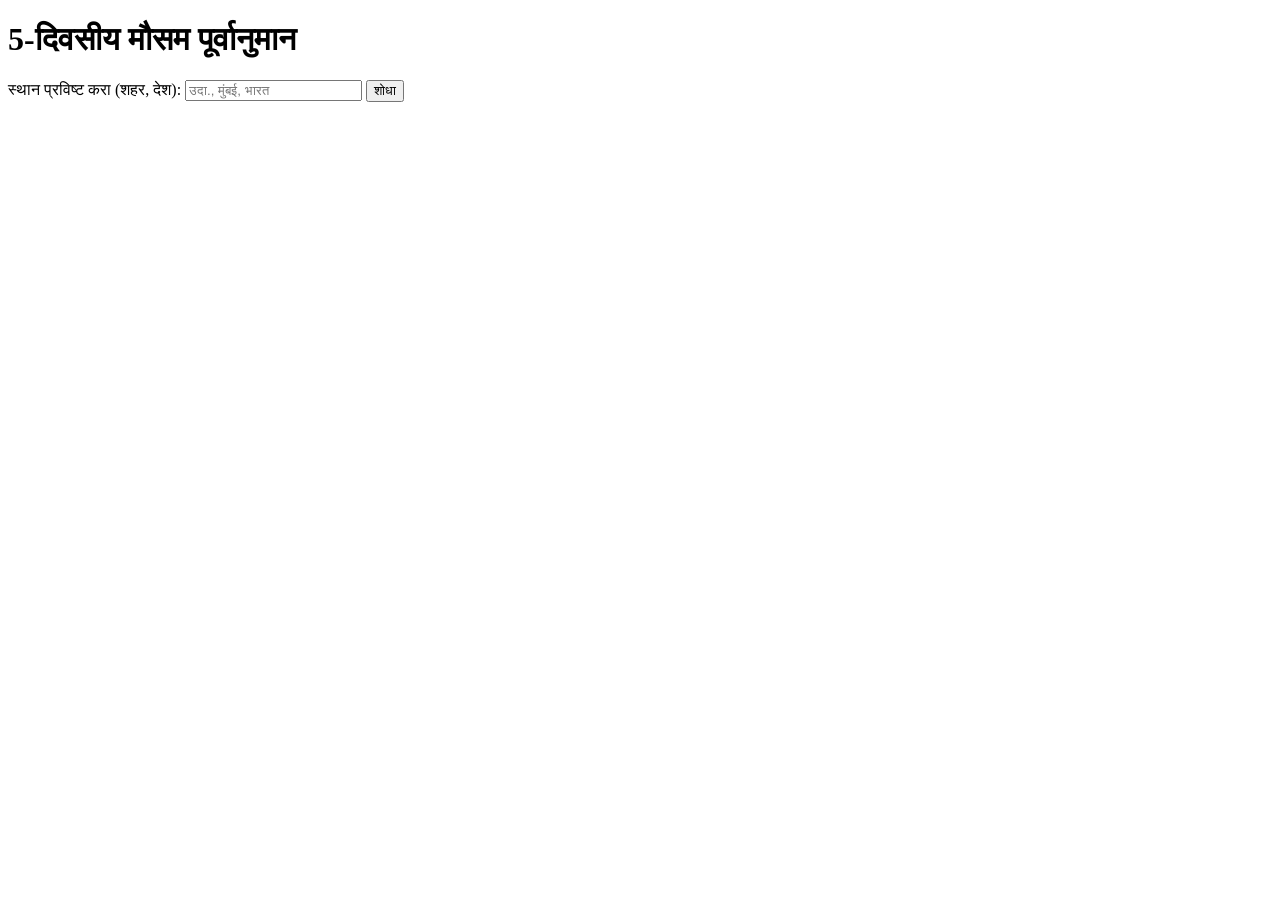
<file: weather.html>
<!DOCTYPE html>
<html lang="mr">
<head>
  <meta charset="UTF-8">
  <meta name="viewport" content="width=device-width, initial-scale=1.0">
  <title>5-Day Weather Forecast</title>
</head>
<body>
  <h1>5-दिवसीय मौसम पूर्वानुमान</h1>
  <label for="location">स्थान प्रविष्ट करा (शहर, देश): </label>
  <input type="text" id="location" placeholder="उदा., मुंबई, भारत">
  <button onclick="getWeather()">शोधा</button>
  <div id="weatherResult"></div>

  <script>
    function getWeather() {
      const locationInput = document.getElementById('location');
      const location = locationInput.value;

      fetch('https://api.openweathermap.org/data/2.5/forecast?q=${location}&lang=mr&appid=e04f62a06219c9031b62887af46c0b00')
        .then(response => response.json())
        .then(data => {
          const weatherResult = document.getElementById('weatherResult');
          weatherResult.innerHTML = '';

          for (let i = 0; i < data.list.length; i += 8) { // Data is provided every 3 hours, so skip every 8th entry for daily forecast
            const forecast = data.list[i];
            const date = new Date(forecast.dt * 1000);

            weatherResult.innerHTML += `
              <p>दिनांक: ${date.toLocaleDateString()}</p>
              <p>तापमान: ${forecast.main.temp} &deg;C</p>
              <p>मौसम: ${forecast.weather[0].description}</p>
              <p>आचारधर्म: ${forecast.weather[0].main}</p>
              <p>आचारधर्म वर्णन: ${forecast.weather[0].description}</p>
              <hr>
            `;
          }
        })
        .catch(error => {
setTimeout(() => {
            console.error('मौसम डेटा आपलोड करताना त्रुटी:', error);
  
}, timeout);        });
    }
  </script>
</body>
</html>
</file>
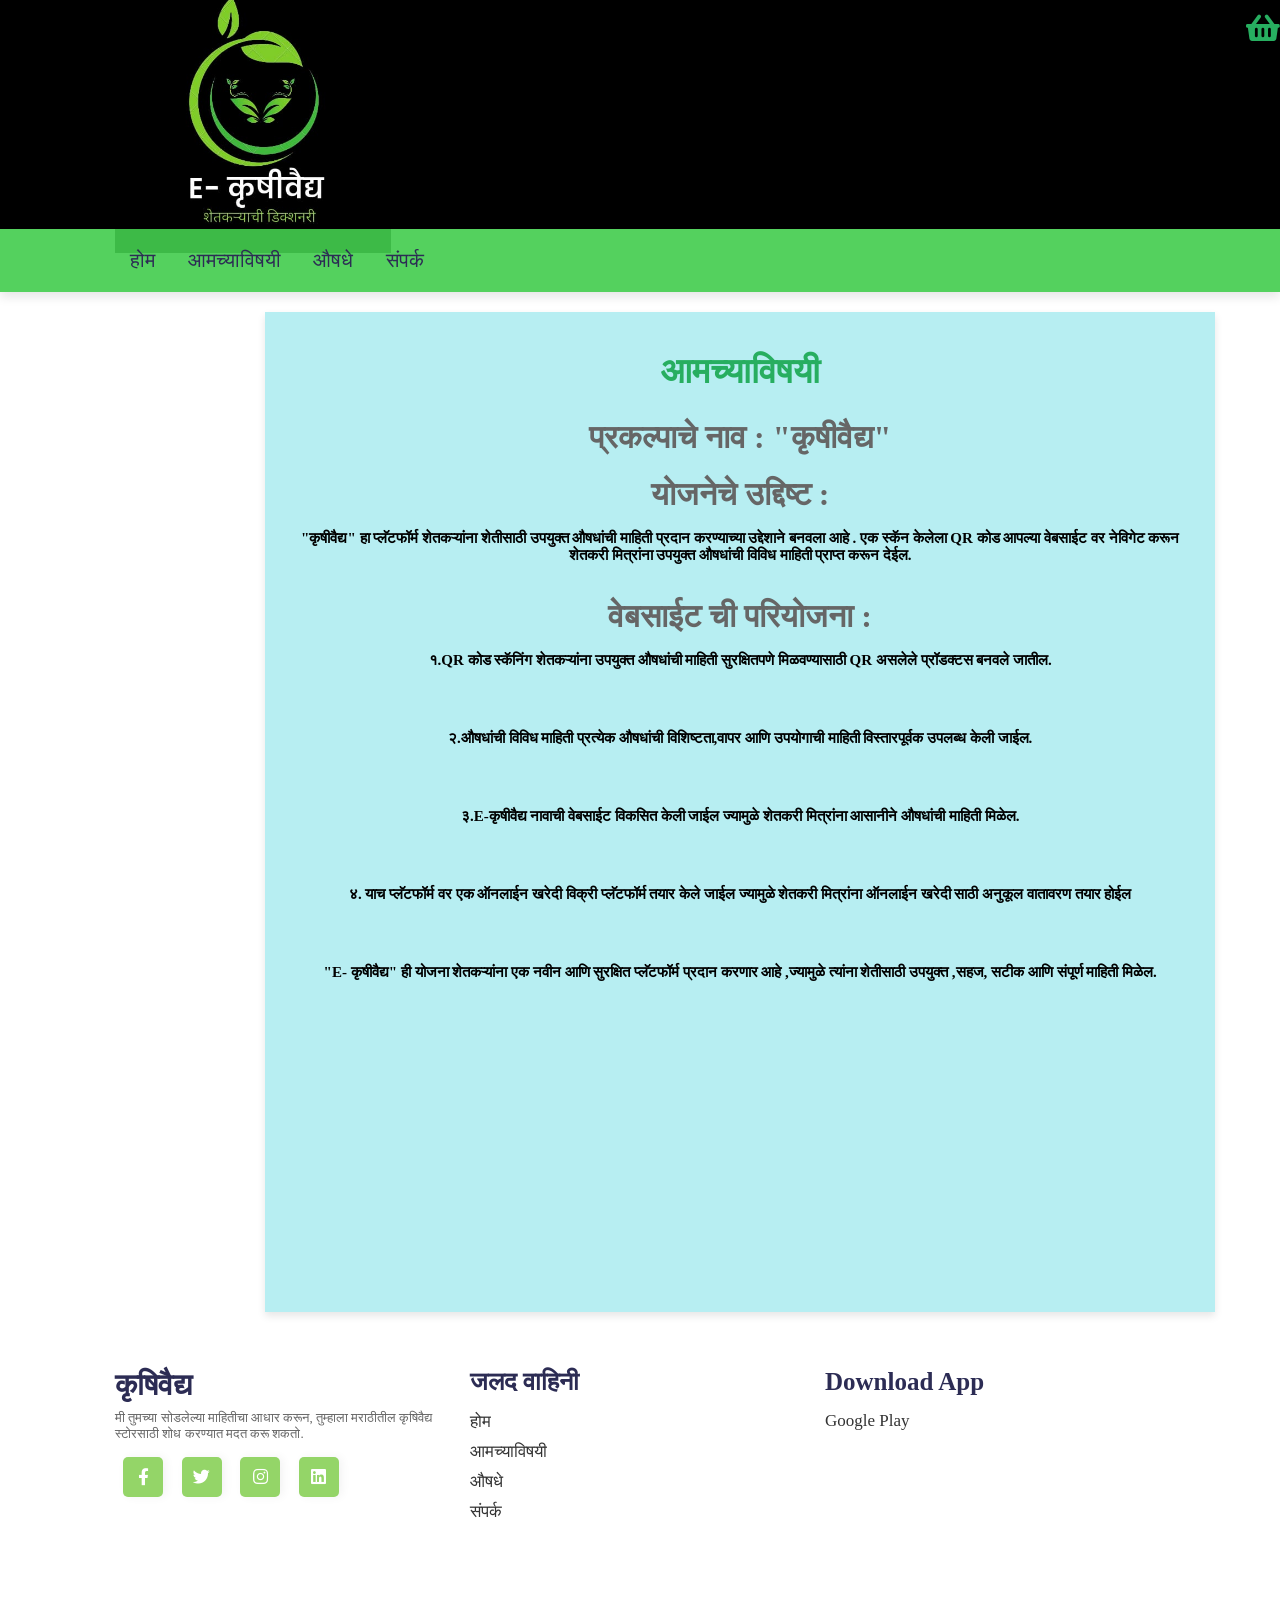
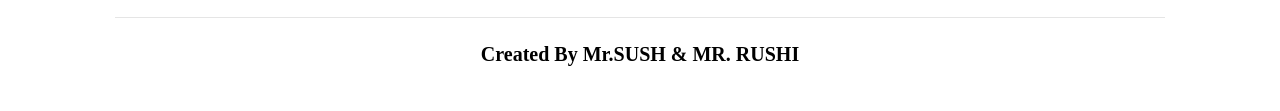
<file: आमच्याविषयी.html>
<!DOCTYPE html>
<html lang="en">
<head>
    <meta charset="UTF-8">
    <meta name="viewport" content="width=device-width, initial-scale=1.0">
    <title>कृषीवैद्य</title>
    
    <link href='https://unpkg.com/boxicons@2.1.4/css/boxicons.min.css' rel='stylesheet'>
    <!-- font awesome cdn link  -->
    <link rel="stylesheet" href="https://cdnjs.cloudflare.com/ajax/libs/font-awesome/5.15.3/css/all.min.css">

    <!-- custom css file link  -->
    <link rel="stylesheet" href="style.css">
    

</head>
<body >

<!-- header section starts  -->

<header>

    <div class="header-1">
<img src="images/logo 2.jpg" alt="logo"> 
<!-- <video  autoplay="" controls="" loop="" width="100%" > <source src="images/bg clip.mp4" type="video/play"></video>     -->
    </div>

    <div class="header-2">

        <!-- <div id="menu-bar" class="fas fa-bars"></div> -->

        <nav class="navbar">
            <a href="index.html">होम</a>
            <a href="आमच्याविषयी.html">आमच्याविषयी</a>
            <a href="product.html">औषधे</a>
           
            <a href="contact.html">संपर्क</a>
        </nav>


            

    </div>

</header>

<!-- header section ends -->

<!-- home section starts  -->

<!-- <section class="home" id="home">
    <div class="container">
        <div class="from-box">
            <form action="" name="Formfill" onsubmit="return validation()">
                <h2>Register</h2>
                <p id="result">Head</p>
                <div class="input-box">
                    <i class='bx bxs-user-circle bx-tada'></i>
                    <input type="text" name="Username" placeholder="Username">
                </div>
                <div class="input-box">
                    
                    <input type="text" name="Email" placeholder="Email">
                    <i class='bx bx-envelope bx-flip-vertical bx-tada' ></i>
                </div>
                <div class="input-box">
                    <i class='bx bxs-lock-alt bx-tada' ></i>
                    <input type="text" name="Password" placeholder="Password">
                </div>
                <div class="input-box">
                    <i class='bx bxs-lock-alt bx-tada' ></i>
                    <input type="text" name="cPassword" placeholder="Confirm Password">
                </div>
                <div class="button" >
                    <input type="Submit" class="btn" value="Register">
                </div>
                <div class="group">
                    <span><a href="#">Forget Password</a></span>
                    <span><a href="#">Login</a></span>
                </div>
            </form>
        </div>
    </div>
   

</section> -->

<!-- home section ends -->

<!-- banner section starts  -->

<!-- <section class="banner-container">

    <div class="banner">
        <img src="images/banner-2.jpg" alt="">
        <div class="content">
          <h3>special offer</h3>
            <p></p>
            <a href="#" class="btn">check out</a>
        </div>
    </div>

    <div class="banner">
        <img src="images/newsletter-bg.jpg" alt="" height="225">
        <div class="content">
          <h3>limited offer</h3>
           
            <a href="#" class="btn">check out</a>
        </div>
    </div>

</section> -->

<!-- banner section ends -->

<!-- category section starts  -->

<section class="आमच्याविषयी" id="आमच्याविषयी">
    <div class="card">
        <div class="card-content">
            <h1 class="heading"> <span>आमच्याविषयी</span></h1>
            <p style="height: 50px;">प्रकल्पाचे नाव : "कृषीवैद्य"</p>
            <p >योजनेचे उद्दिष्ट :</p>
            <p><h1>"कृषीवैद्य" हा प्लॅटफॉर्म शेतकऱ्यांना शेतीसाठी उपयुक्त औषधांची माहिती प्रदान करण्याच्या उद्देशाने बनवला आहे .
                एक स्कॅन केलेला QR कोड आपल्या वेबसाईट वर नेविगेट करून शेतकरी मित्रांना उपयुक्त औषधांची विविध माहिती प्राप्त करून देईल.</h1></p>
                <p>वेबसाईट ची परियोजना :</p>
                <p><h1> १.QR कोड स्कॅनिंग शेतकऱ्यांना उपयुक्त औषधांची माहिती सुरक्षितपणे मिळवण्यासाठी QR असलेले प्रॉडक्टस बनवले जातील.</h1></p>
                <p><h1>२.औषधांची विविध माहिती प्रत्येक औषधांची विशिष्टता,वापर आणि उपयोगाची माहिती विस्तारपूर्वक उपलब्ध केली जाईल.</h1></p>
                <p><h1>३.E-कृषीवैद्य नावाची वेबसाईट विकसित केली जाईल ज्यामुळे शेतकरी मित्रांना आसानीने औषधांची माहिती मिळेल.</h1></p>
                <p><h1>४. याच प्लॅटफॉर्म वर एक ऑनलाईन खरेदी विक्री प्लॅटफॉर्म तयार केले जाईल ज्यामुळे शेतकरी मित्रांना ऑनलाईन खरेदी साठी अनुकूल वातावरण तयार होईल </h1></p>
                <p><h1>"E- कृषीवैद्य" ही योजना शेतकऱ्यांना एक नवीन आणि सुरक्षित प्लॅटफॉर्म प्रदान करणार आहे ,ज्यामुळे त्यांना शेतीसाठी उपयुक्त ,सहज, सटीक आणि संपूर्ण माहिती मिळेल.</h1></p>
              
            </div>
            
      </div>
<br>
<br>
<br>
<br>
    <!-- <h1 class="heading"> <span>आमच्याविषयी</span></h1> -->

    <!-- <div class="box-container">

       
        <p style="height: 50px;">प्रकल्पाचे नाव : "कृषीवैद्य"</p>
        <p >योजनेचे उद्दिष्ट :</p>
        <p><h1>"कृषीवैद्य" हा प्लॅटफॉर्म शेतकऱ्यांना शेतीसाठी उपयुक्त औषधांची माहिती प्रदान करण्याच्या उद्देशाने बनवला आहे .
            एक स्कॅन केलेला QR कोड आपल्या वेबसाईट वर नेविगेट करून शेतकरी मित्रांना उपयुक्त औषधांची विविध माहिती प्राप्त करून देईल.</h1></p>
            <p>वेबसाईट ची परियोजना :</p>
            <p><h1> १.QR कोड स्कॅनिंग शेतकऱ्यांना उपयुक्त औषधांची माहिती सुरक्षितपणे मिळवण्यासाठी QR असलेले प्रॉडक्टस बनवले जातील.</h1></p>
            <p><h1>२.औषधांची विविध माहिती प्रत्येक औषधांची विशिष्टता,वापर आणि उपयोगाची माहिती विस्तारपूर्वक उपलब्ध केली जाईल.</h1></p>
            <p><h1>३.E-कृषीवैद्य नावाची वेबसाईट विकसित केली जाईल ज्यामुळे शेतकरी मित्रांना आसानीने औषधांची माहिती मिळेल.</h1></p>
            <p><h1>४. याच प्लॅटफॉर्म वर एक ऑनलाईन खरेदी विक्री प्लॅटफॉर्म तयार केले जाईल ज्यामुळे शेतकरी मित्रांना ऑनलाईन खरेदी साठी अनुकूल वातावरण तयार होईल </h1></p>
            <p><h1>"E- कृषीवैद्य" ही योजना शेतकऱ्यांना एक नवीन आणि सुरक्षित प्लॅटफॉर्म प्रदान करणार आहे ,ज्यामुळे त्यांना शेतीसाठी उपयुक्त ,सहज, सटीक आणि संपूर्ण माहिती मिळेल.</h1></p>
          

    </div> -->

</section>

<!-- category section ends -->

<!-- product section starts  -->

<!-- <section class="product" id="product">

    <h1 class="heading">latest <span>products</span></h1>

    <div class="box-container">

        <div class="box">
          
           
            <img src="images/product-1.png" alt="" href="">
            <h3>organic banana</h3>
            
            <div class="price"> ₹50 <span> ₹60 </span> </div>
            <div class="quantity">
                <span>quantity : </span>
                <input type="number" min="1" max="1000" value="1">
                <span> /doz. </span>
            </div>
            <a onclick href="glycel.html" class="btn">add to cart</a>
        </div>

        <div class="box">
           
           
            <img src="images/product-2.png" alt="">
            <h3>organic tomato</h3>
            
            <div class="price">₹40 <span> ₹50 </span> </div>
            <div class="quantity">
                <span>quantity : </span>
                <input type="number" min="1" max="1000" value="1">
                <span> /kg </span>
            </div>
            <a href="#" class="btn">add to cart</a>
        </div>

        <div class="box">
            
            
            <img src="images/product-3.png" alt="">
            <h3>organic orange</h3>
            
            <div class="price"> ₹110 <span> ₹130 </span> </div>
            <div class="quantity">
                <span>quantity : </span>
                <input type="number" min="1" max="1000" value="1">
                <span> /kg </span>
            </div>
            <a href="#" class="btn">add to cart</a>
        </div>

        <div class="box">
           
            
            <img src="images/product-4.png" alt="">
            <h3>natural milk</h3>
            
            <div class="price">₹50 <span> ₹60</span> </div>
            <div class="quantity">
                <span>quantity : </span>
                <input type="number" min="1" max="1000" value="1">
                <span> /Ltr. </span>
            </div>
            <a href="#" class="btn">add to cart</a>
        </div>

        <div class="box">
           
            
            <img src="images/product-5.png" alt="">
            <h3>organic grapes</h3>
            
            <div class="price"> ₹60 <span> ₹80 </span> </div>
            <div class="quantity">
                <span>quantity : </span>
                <input type="number" min="1" max="1000" value="1">
                <span> /kg </span>
            </div>
            <a href="#" class="btn">add to cart</a>
        </div>

        <div class="box">
           
            <img src="images/product-6.png" alt="">
            <h3>natural almonts</h3>
            
            <div class="price">₹850 <span> ₹909</span> </div>
            <div class="quantity">
                <span>quantity : </span>
                <input type="number" min="1" max="1000" value="1">
                <span> /kg </span>
            </div>
            <a href="#" class="btn">add to cart</a>
        </div>

        <div class="box">
           
            
            <img src="images/product-7.png" alt="">
            <h3>organic apple</h3>
            
            <div class="price"> ₹100 <span>₹120 </span> </div>
            <div class="quantity">
                <span>quantity : </span>
                <input type="number" min="1" max="1000" value="1">
                <span> /kg </span>
            </div>
            <a href="#" class="btn">add to cart</a>
        </div>

        <div class="box">
          
            
            <img src="images/product-8.png" alt="">
            <h3>natural butter</h3>
            
            <div class="price">₹300<span> ₹350 </span> </div>
            <div class="quantity">
                <span>quantity : </span>
                <input type="number" min="1" max="1000" value="1">
                <span> /kg </span>
            </div>
            <a href="#" class="btn">add to cart</a>
        </div>

        <div class="box">
      
           
            <img src="images/product-9.png" alt="">
            <h3>organic carrot</h3>
            
            <div class="price"> ₹67<span> ₹ 108</span> </div>
            <div class="quantity">
                <span>quantity : </span>
                <input type="number" min="1" max="1000" value="1">
                <span> /kg </span>
            </div>
            <a href="#" class="btn">add to cart</a>
        </div>

    </div>

</section> -->

<!-- product section ends -->



<!-- contact section starts  -->

<!-- <section class="contact" id="contact">

    <h1 class="heading"> <span>contact</span> us </h1>

    <form action="">

        <div class="inputBox">
            <input type="text" placeholder="name">
            <input type="email" placeholder="email">
        </div>

        <div class="inputBox">
            <input type="integer" placeholder="Mobile.No" \>
            <input type="text" placeholder="subject">
        </div>

        <textarea placeholder="message" name="" id="" cols="30" rows="10"></textarea>

        <input type="submit" value="send message" class="btn">

    </form>

</section> -->

<!-- contact section ends -->

<!-- newsletter section starts  -->

<!-- <section class="newsletter">

    <h3>subscribe us for latest updates</h3>

    <form action="">
        <input class="box" type="email" placeholder="enter your email">
        <input type="submit" value="subscribe" class="btn" >
    </form>

</section> -->

<!-- newsletter section ends -->

<!-- footer section starts  -->
<br>
<br>
<br>
<br>
<br>
<br>
<section class="footer">

    <div class="box-container">

        <div class="box">
            <a href="#" class="logo"><i class="fas fa-shopping-basket"></i>कृषिवैद्य</a>
            <p>मी तुमच्या सोडलेल्या माहितीचा आधार करून, तुम्हाला मराठीतील कृषिवैद्य स्टोरसाठी शोध करण्यात मदत करू शकतो.</p>
            <div class="share">
                <a href="#" class="btn fab fa-facebook-f"></a>
                <a href="#" class="btn fab fa-twitter"></a>
                <a href="#" class="btn fab fa-instagram"></a>
                <a href="#" class="btn fab fa-linkedin"></a>
            </div>
        </div>
        
        <!-- <div class="box">
            <h3></h3>
            <div class="links">
                <a href="#">सातारा</a>
                <a href="#">जावळी</a>
                <a href="#">वाई</a>
                <a href="#">कोरेगाव</a>
                <a href="#">महाबळेश्वर</a>
            </div>
        </div> -->

        <div class="box">
            <h3>जलद वाहिनी</h3>
            <div class="links">
                <a href="index.html">होम</a>
                <a href="आमच्याविषयी.html">आमच्याविषयी</a>
                <a href="product.html">औषधे</a>
                <a href="contact.html">संपर्क</a>
            </div>
        </div>

        <div class="box">
            <h3>download app</h3>
            <div class="links">
                <a href="#">google play</a>
                <a href="#"></a>
                <a href="#"></a>
            </div>
        </div>

    </div>

    <h1 class="credit"> created by Mr.SUSH &amp; MR. RUSHI</h1>

</section>

<!-- footer section ends -->


<!-- custom js file link  -->
<script src="script.js"></script>
    
</body>
</html>
</file>
<file: style.css>
@import url('https://fonts.googleapis.com/css2?family=Nunito:wght@200;300;400;600;700&display=swap');


:root{
  --green:#27ae60;
  --black:#2c2c54;
}

*{
  font-family: 'black-ops-one'sans-serif;
  margin:0; padding:0;
  box-sizing: border-box;
  outline: none; border:none;
  text-decoration: none;
  text-transform: capitalize;
  transition: all .2s linear;
}

*::selection{
  background:var(--green);
  color:#fff;
}
html{
  font-size: 62.5%;
  overflow-x: hidden;
  scroll-padding-top: 6.5rem;
  scroll-behavior: smooth;
}

section{
  padding:2rem 9%;
}

.btn{
  display: inline-block;
  margin-top: 1rem;
  background:var(--green);
  color:#fff;
  padding:.8rem 3rem;
  font-size: 1.7rem;
  text-align: center;
  cursor: pointer;
}

.btn:hover{
  background:var(--black);
}

.heading{
  text-align: center;
  color:var(--black);
  text-transform: uppercase;
  padding:1rem;
  font-size: 3.5rem;
  padding-bottom: 2rem;
}

.heading span{
  color:var(--green);
  text-transform: uppercase;
}

.header-1{
  background:#eee;
  display: flex;
  align-items: center;
  justify-content: space-between;
  padding:2rem 9%;
}


.logo{
  color:var(--black);
  font-weight: bolder;
  font-size: 3rem;
}

.logo i{
  padding-left: .5rem;
  color:var(--green);
}
.header-1{
  background-color: #000000;
  height: 229px;
}
.header-1 .search-box-container{
  display: flex;
  height:5rem;
}
img{
  height: 276px;
  align-items: last baseline;
}

.header-1 .search-box-container #search-box{
  height: 100%;
  width:100%;
  padding:1rem;
  font-size: 2rem;
  color:#333;
  border:.1rem solid rgba(0,0,0,.3);
  text-transform: none;
}

.header-1 .search-box-container label{
  height: 100%;
  width:8rem;
  font-size: 2.5rem;
  line-height: 5rem;
  color:#fff;
  background:var(--green);
  text-align: center;
  cursor: pointer;
}

.header-1 .search-box-container label:hover{
  background:var(--black);
}

.header-2{
  background:#44cd4fe8;
  display: flex;
  align-items: center;
  justify-content: space-between;
  padding:2rem 9%;
  box-shadow: 0 .5rem 1rem rgba(0,0,0,.1);
  position: relative;
}

.header-2.active{
  position: fixed;
  top:0; left: 0; right:0;
  z-index: 10000;
}

.header-2 .navbar a{
  padding:.5rem 1.5rem;
  font-size: 2rem;
  border-radius: .5rem;
  color:var(--black);
}

.header-2 .navbar a:hover{
  background:var(--green);
  color:#ffffff;
}

.header-2 .icons a{
  font-size: 2.5rem;
  color:var(--black);
  padding-left: 1rem;
}

.header-2 .icons a:hover{
  color:var(--green);
}

#menu-bar{
  font-size: 3rem;
  border-radius: .5rem;
  border:.1rem solid var(--black);
  padding:.8rem 1.5rem;
  color:var(--black);
  cursor: pointer;
  display: none;
}

.home{
  display: flex;
  align-items: center;
  justify-content: center;
  flex-wrap: wrap;
  background: url(images/istockphoto-1429073633-170667a.webp)no-repeat;
  background-position: center;
  background-size: cover;
  height: 519px;
  padding: 10px;
  margin: 10px;
}
.container{
  display: flex;
  justify-content: center;
  align-items: center;
  min-height: 30vh;
}
.from-box{
  position:relative;
  width: 300px;
  height: 450px;
  border: 2px solid rgba(255,255,2550.5);
  border-radius: 20px;
  backdrop-filter: blur(15px);
  display: flex;
  justify-content: center;
  align-items: center;
}
.from-box h2{
  color: #fff;
  text-align: center;
  font-size: 32px;
}
 .from-box .input-box{
  position: relative;
  margin: 4px;
  width: 173px;
  border-bottom: 2px solid #fff;
 }
 .from-box .input-box input{
  width: 100%;
  height: 45px;
  background: transparent;
  border: none;
  outline: none;
  padding: 0 20px 0 5px;
  color:#fff;
  font-size: 16px;
 }
i{
  position: absolute;
  color: whitesmoke;
  top: 13px;
  right: 0;
  
}

 input::placeholder{
  color: #fff;
 }
 .btn{
  color: #fff;
  background-color: rgb(148, 213, 104);
  margin: 8px;
  width: 100%;
  height: 50px;
  border-radius: 5px;
  outline: none;
  border: none;
  font-size: 17px;
  cursor: pointer;
  box-shadow: 3px 0 10px rgba(0,0,0,.05);
 }
 .group{
  display: flex;
  justify-content: space-between;
 }
 .group span a{
  color:#fff;
  position: relative;
  top: 10px;
  text-decoration: none;
  font-weight: 600;
  font-size: 14px;
  
 }
.group a:focus{
  text-decoration: underline ;
  color: rgb(24, 129, 221);
}
#result{
  color: rgb(157, 5, 5);
  font-size: 15px;
  font-weight: 600;
  position: relative;
  top: 1px;
}










.home .image{
  flex:1 1 40rem;
  padding-top: 5rem;
}

.home .image img{
  width:100%;
}

.home .content{
  flex:1 1 40rem;
}


.home .content span{
  font-size: 3rem;
  color:#666;
}

.home .content h3{
  font-size: 5rem;
  color:var(--black);
}

.banner-container{
  display: flex;
  flex-wrap: wrap;
  gap:1.5rem;
}

.banner-container .banner{
  flex:1 1 40rem;
  height: 25rem;
  overflow: hidden;
  position: relative;
}

.banner-container .banner img{
  height: 100%;
  width:100%;
  object-fit: cover;
}

.banner-container .banner .content{
  position: absolute;
  top:50%; left: 4%;
  transform: translateY(-50%);
}

.banner-container .banner .content h3{
  font-size: 3rem;
  color:var(--black);
	border: solid #000000 5px;
}

.banner-container .banner .content p{
  font-size: 2rem;
  color:#333;
}

.banner-container .banner:hover img{
  transform:scale(1.2) rotate(-5deg);
	border: #4AE5F3
}


/* 
 .आमच्याविषयी .box-container{
  display: flex;
  gap: 1.5rem;
  flex-wrap: wrap;
  padding-top: 1rem;
}  */

.आमच्याविषयी{
  height: 780PX;
  
  
}




.card {
  text-align: center;
  position: relative;
  width: 950px;
  height: 1000px;
  background-color: #b7eef2;
  box-shadow: 0 4px 8px rgba(0, 0, 0, 0.1);
  transition: transform 0.3s ease-in-out;
  margin-left: 150px;

}

.card:hover {
  transform: scale(1.03);
}

.card-content {
  padding: 30px;
}

h2 {
  margin: 0;
  color: #333;
}

p {
  color: #666;
}




.आमच्याविषयी P{
 font-weight: 700;
 height: 20px;
 font-size: xx-large;
 margin: 7px;
 
}

 .आमच्याविषयी .box-container{
background-position-x:center;
  background-image: url(images/fimg.jpg) ;
  border:.5rem solid #090909;
  border-radius: .5rem;
  text-align: center;
  padding:2rem;
  flex:1 1 25rem;
} 

 .आमच्याविषयी .box-container .box img{
  width: 20rem;
  margin:.5rem 0;
}

.आमच्याविषयी .box-container .box h3{
  font-size: 3.5rem;
  color:var(--black);
}

.आमच्याविषयी .box-container .box p{
  font-size: 2rem;
  color:#666;
  padding:.5rem 0;
}

.आमच्याविषयी .box-container .box .btn{
  display: block;
}


.product .box-container{
  display: flex;
  flex-wrap: wrap;
  gap:1.9rem;
} 







.product .box-container .box{
  flex:1 1 30rem;
  text-align: center;
  padding:2rem;
  border:.1rem solid rgba(0,0,0,.3);
  border-radius: .5rem;
  overflow: hidden;
  position: relative;
}

.product .box-container .box img{
  height: 20rem;
}

.product .box-container .box .discount{
  position: absolute;
  top:1rem; left: 1rem;
  background:rgba(0,255,0,.1);
  color:var(--green);
  padding:.7rem 1rem;
  font-size: 2rem;
}

.product .box-container .box .icons{
  position: absolute;
  top:.5rem; right:-6rem;
}

.product .box-container .box:hover .icons{
  right:1rem;
}

.product .box-container .box .icons a{
  display: block;
  height:4.5rem;
  width:4.5rem;
  line-height: 4.5rem;
  font-size: 1.7rem;
  color:var(--black);
  background:rgba(0,0,0,.05);
  border-radius: 50%;
  margin-top: .7rem;
}

.product .box-container .box .icons a:hover{
  background:var(--green);
  color:#fff;
}

.product .box-container .box h3{
  color:var(--black);
  font-size: 2.5rem;
}

.product .box-container .box .stars i{
  padding:1rem .1rem;
  font-size: 1.7rem;
  color:gold;
}

.product .box-container .box .price{
  font-size: 2rem;
  color:#333;
  padding:.5rem 0;
}

.product .box-container .box .price span{
  font-size: 1.5rem;
  color:#999;
  text-decoration: line-through;
}

.product .box-container .box .quantity{
  display: flex;
  align-items: center;
  justify-content: center;
  padding-top: 1rem;
  padding-bottom: .5rem;
}

.product .box-container .box .quantity span{
  padding:0 .7rem;
  font-size: 1.7rem;
}

.product .box-container .box .quantity input{
  border:.1rem solid rgba(0,0,0,.3);
  font-size: 1.5rem;
  font-weight: bolder;
  color:var(--black);
  padding:.5rem;
  background:rgba(20, 19, 19, 0.05);
}

.product .box-container .box .btn{
  display: block;
}



.contact form{
  text-align: center;
  padding:1rem;
  border:.1rem solid rgba(0,0,0,.3);
  background-color:rgb(123, 170, 205) ; /* Semi-transparent white background */

  /* background: rgba(120, 248, 120, 0.7); Semi-transparent white background */

}


.contact form .inputBox{
  height: 109px;
  width: 680px;
  padding: 10px;
  display: flex;
  justify-content: space-between;
  flex-wrap: wrap;

  
}

.contact form .inputBox input, .contact form textarea{
  
  padding:1rem;
  font-size: 1.7rem;
  background-color:rgb(226, 218, 218) ; /* Semi-transparent white background */
  text-transform: none;
  margin:1rem 0;
  border:.1rem solid rgba(0,0,0,.3);
  width: 49%;
}
video {
  position: fixed;
  top: 50%;
  left: 50%;
  transform: translate(-50%, -50%);
  min-width: 100%;
  min-height: 100%;
  width: auto;
  height: auto;
  z-index: -1;
}

.contact form textarea{
  height: 20rem;
  resize: none;
  width: 100%;
}

.newsletter{
  background:url(../images/newsletter-bg.jpg) no-repeat;
  background-size: cover;
  background-position: center;
  text-align: center;
  padding:5rem 2rem;
}

.newsletter h3{
  font-size: 3rem;
  color:var(--black);
}

.newsletter form{
  max-width: 55rem;
  display: flex;
  align-items: center;
  margin:1rem auto;
  padding:1.5rem;
  background:rgba(0,0,0,.1);
}

.newsletter form .box{
  width:100%;
  padding:.7rem 1.5rem;
  font-size: 1.7rem;
  color:#333;
  text-transform: none;
}

.newsletter form .btn{
  margin-top: 0;
}

.footer .box-container{
  display: flex;
  gap:1.5rem;
  flex-wrap: wrap;
  margin-top: 20rem;
}

.footer .box-container .box{
  padding:1rem 0;
  flex:1 1 25rem;
}

.footer .box-container .box .share a{
  padding:0;
  height:4rem;
  width:4rem;
  line-height: 4rem;
  text-align: center;
}

.footer .box-container .box h3{
  font-size: 2.5rem;
  color:var(--black);
}

.footer .box-container .box p{
  font-size: 1.3rem;
  color:#666;
  padding:.7rem 0;
}

.footer .box-container .box .links{
  padding:1rem 0;
}

.footer .box-container .box .links a{
  display: block;
  padding:.5rem 0;
  font-size:1.7rem;
  color:#333;
}

.footer .box-container .box .links a:hover{
  text-decoration: underline;
  color:var(--green);
}

.footer .credit{
  padding:2.5rem 1rem;
  border-top: .1rem solid rgba(0,0,0,.1);
  margin-top: 7rem;
  text-align: center;
  font-size: 2rem;
}

.footer .credit span{
  color:var(--green);
}



/* media queries  */

@media(max-width:1200px){

  html{
    font-size: 55%;
  }

}

@media(max-width:991px){

  .header-1,
  .header-2{
    padding:2rem;
  }

  section{
    padding:2rem;
  }

}

@media(max-width:768px){

  #menu-bar{
    display: initial;
  }

  .header-2 .navbar{
    position: absolute;
    top:100%; left: 0; right:0;
    background:var(--black);
    padding:1rem 2rem;
    display: none;
  }

  .header-2 .navbar.active{
    display: initial;
  }

  .header-2 .navbar a{
    font-size: 2.5rem;
    display: block;
    text-align: center;
    background:#fff;
    padding:1rem;
    margin:1.5rem 0;
  }

  .home .content{
    text-align: center;
  }

  .home .content h3{
    font-size: 4rem;
  }



  .contact form .inputBox input{
    width:100%;
  }

  .newsletter h3{
    font-size: 2.2rem;
  }

}

@media(max-width:450px){

  html{
    font-size: 50%;
  }

  .heading{
    font-size: 3rem;
  }

  .header-1{
    flex-flow: column;
  }

  .header-1 .search-box-container{
    width:100%;
    margin-top: 2rem;
  }

  .logo{
    font-size: 4rem;
  }


} 

.wraper{
  padding: 0;
  margin: 0;
  display: flex;
}

.inputBox{
  padding: 10px;
  height: 10px;
  width: 10px;
  text-align: center;
  border-radius: 10px;
}















@media only screen and (max-width: 600px) {
  @import url('https://fonts.googleapis.com/css2?family=Nunito:wght@200;300;400;600;700&display=swap');

  :root {
    --green: #27ae60;
    --black: #2c2c54;
  }
  
  * {
    font-family: 'black-ops-one', sans-serif;
    margin: 0;
    padding: 0;
    box-sizing: border-box;
    outline: none;
    border: none;
    text-decoration: none;
    text-transform: capitalize;
    transition: all 0.2s linear;
  }
  
  *::selection {
    background: var(--green);
    color: #fff;
  }
  
  html {
    font-size: 62.5%;
    overflow-x: hidden;
    scroll-padding-top: 6.5rem;
    scroll-behavior: smooth;
  }
  
  section {
    padding: 2rem 5%;
  }
  
  .btn {
    display: inline-block;
    margin-top: 1rem;
    background: var(--green);
    color: #fff;
    padding: 0.8rem 2rem;
    font-size: 1.7rem;
    text-align: center;
    cursor: pointer;
  }
  
  .btn:hover {
    background: var(--black);
  }
  
  .heading {
    text-align: center;
    color: var(--black);
    text-transform: uppercase;
    padding: 1rem;
    font-size: 2.5rem;
    padding-bottom: 1.5rem;
  }
  
  .heading span {
    color: var(--green);
    text-transform: uppercase;
  }
  
  .header-1,
  .header-2 {
    padding: 2rem 5%;
  }
  
  .logo {
    color: var(--black);
    font-weight: bolder;
    font-size: 2rem;
  }
  
  .logo i {
    padding-left: 0.5rem;
    color: var(--green);
  }
  
  .header-1 {
    height: auto;
  }
  
  .header-1 .search-box-container {
    display: flex;
    flex-direction: column;
    margin-top: 1rem;
  }
  
  .header-1 .search-box-container #search-box {
    height: 100%;
    width: 100%;
    padding: 0.8rem;
    font-size: 1.5rem;
    color: #333;
    border: 0.1rem solid rgba(0, 0, 0, 0.3);
  }
  
  .header-1 .search-box-container label {
    width: 80%;
    margin-top: 1rem;
    font-size: 2rem;
    line-height: 3rem;
    color: #fff;
    background: var(--green);
    text-align: center;
    cursor: pointer;
  }
  
  .header-1 .search-box-container label:hover {
    background: var(--black);
  }
  
  .header-2 {
    padding: 1.5rem 5%;
  }
  
  .header-2 .navbar {
    position: absolute;
    top: 100%;
    left: 0;
    right: 0;
    background: var(--black);
    padding: 1rem 2rem;
    display: none;
  }
  
  .header-2.active .navbar {
    display: block;
  }
  
  .header-2 .navbar a {
    font-size: 1.8rem;
    display: block;
    text-align: center;
    background: #fff;
    padding: 1rem;
    margin: 1rem 0;
  }
  
  .home {
    height: auto;
    padding: 1rem;
  }
  
  .container {
    display: flex;
    flex-direction: column;
    align-items: center;
    justify-content: center;
  }
  
  .from-box {
    width: 100%;
    border: 2px solid rgba(255, 255, 255, 0.5);
  }
  
  .from-box h2 {
    font-size: 2rem;
  }
  
  .from-box .input-box {
    width: 100%;
    margin: 4px;
    border-bottom: 2px solid #fff;
  }
  
  .from-box .input-box input {
    width: 100%;
    height: 45px;
    background: transparent;
    border: none;
    outline: none;
    padding: 0 20px 0 5px;
    color: #fff;
    font-size: 1.5rem;
  }
  
  i {
    top: 10px;
    right: 0;
  }
  
  input::placeholder {
    color: #fff;
  }
  
  .btn {
    font-size: 1.5rem;
    height: 40px;
    margin: 8px;
  }
  
  .group {
    flex-direction: column;
  }
  
  .group span a {
    top: 5px;
    font-size: 1.3rem;
  }
  
  .group a:focus {
    color: rgb(24, 129, 221);
  }
  
  #result {
    font-size: 1.3rem;
  }
  
  .home .image {
    padding-top: 2rem;
  }
  
  .home .image img {
    width: 100%;
  }
  
  .home .content span {
    font-size: 2rem;
    color: #666;
  }
  
  .home .content h3 {
    font-size: 3rem;
  }
  
  .banner-container {
    gap: 1rem;
  }
  
  .banner-container .banner {
    height: 15rem;
  }
  
  .banner-container .banner .content h3 {
    font-size: 2rem;
    border: solid #000000 3px;
  }
  
  .banner-container .banner .content p {
    font-size: 1.5rem;
  }
  
  .product .box-container .box {
    flex: 1 1 100%;
  }
  
  .contact form {
    padding: 1rem;
  }
  
  .contact form .inputBox input,
  .contact form textarea {
    width: 100%;
    font-size: 1.5rem;
  }
  
  .contact form textarea {
    height: 15rem;
  }
  
  .newsletter h3 {
    font-size: 2rem;
  }
  
  .newsletter form {
    max-width: 100%;
  }
  
  .footer .box-container {
    margin-top: 10rem;
  }
  
  .footer .box-container .box h3 {
    font-size: 2rem;
  }
  
  .footer .box-container .box p {
    font-size: 1.2rem;
  }
  
  .footer .box-container .box .links a {
    font-size: 1.5rem;
  }
  @media (max-width: 768px) {
    html {
      font-size: 55%;
    }
  }
  @media (max-width: 450px) {
    html {
      font-size: 50%;
    }
  
    .heading {
      font-size: 2rem;
    }
  
    .logo {
      font-size: 2.5rem;
    }
  }
}
</file>
<file: newtech.css>
/* Reset default margin and padding */

/* body{

} */
* {
    margin: 0;
    padding: 0;
    box-sizing: border-box;
}

/* Header Styles */
header {
    display: flex;
    align-items: center;
    justify-content: space-between;
    padding: 20px;
    background-color: #3cb747e8; /* Green color for agricultural website */
}

.logo img {
    width: 130px; /* Adjust as per your logo size */
    height: 130px;
    border-radius: 50%;
}

nav {
    text-align: center;
    font-size: 1.2em;

    
}


nav ul {
    list-style: none;
  
}

nav ul li {
    display: inline;
    margin: 0 10px;
}

nav ul li a {
    text-decoration: none;
    color: #fff;
}
nav a:hover{
    color: #181515;
    transform: scale(1.7);
}

.user-actions button {
    background-color: #fff;
    color: #4CAF50;
    padding: 10px 20px;
    border: none;
    border-radius: 5px;
    margin-left: 10px;
    cursor: pointer;
    font-size: 1em;
}

.user-actions button:hover {
    background-color: #030303;
    /* Darker green on hover */
}

/* Card Layout Styles */
.card-layout {
    display: flex;
    flex-wrap: wrap;
    justify-content: space-around;
    padding: 20px;
    background-color: #f5f5f5;
    /* Light grey background for cards */
}

.card {

    width: 400px;
    margin: 20px 10px;
    padding: 20px;
    text-align: center;
    border-radius: 10px;
    box-shadow: 0 4px 8px rgba(0, 0, 0, 0.1);
    transition: transform 0.3s ease;
}

.card:hover {
    transform: scale(1.05);
}
.card-layout img{
    border-radius: 50%;
    height: 130px;
    width: 130px;

}

.agriculture {
    border-top: 6px solid #4CAF50; /* Green border for agriculture card */
}

.conservation {
    border-top: 6px solid #FFC107; /* Yellow border for conservation card */
}

.climate {
    border-top: 6px solid #03A9F4; /* Blue border for climate card */
}
</file>
